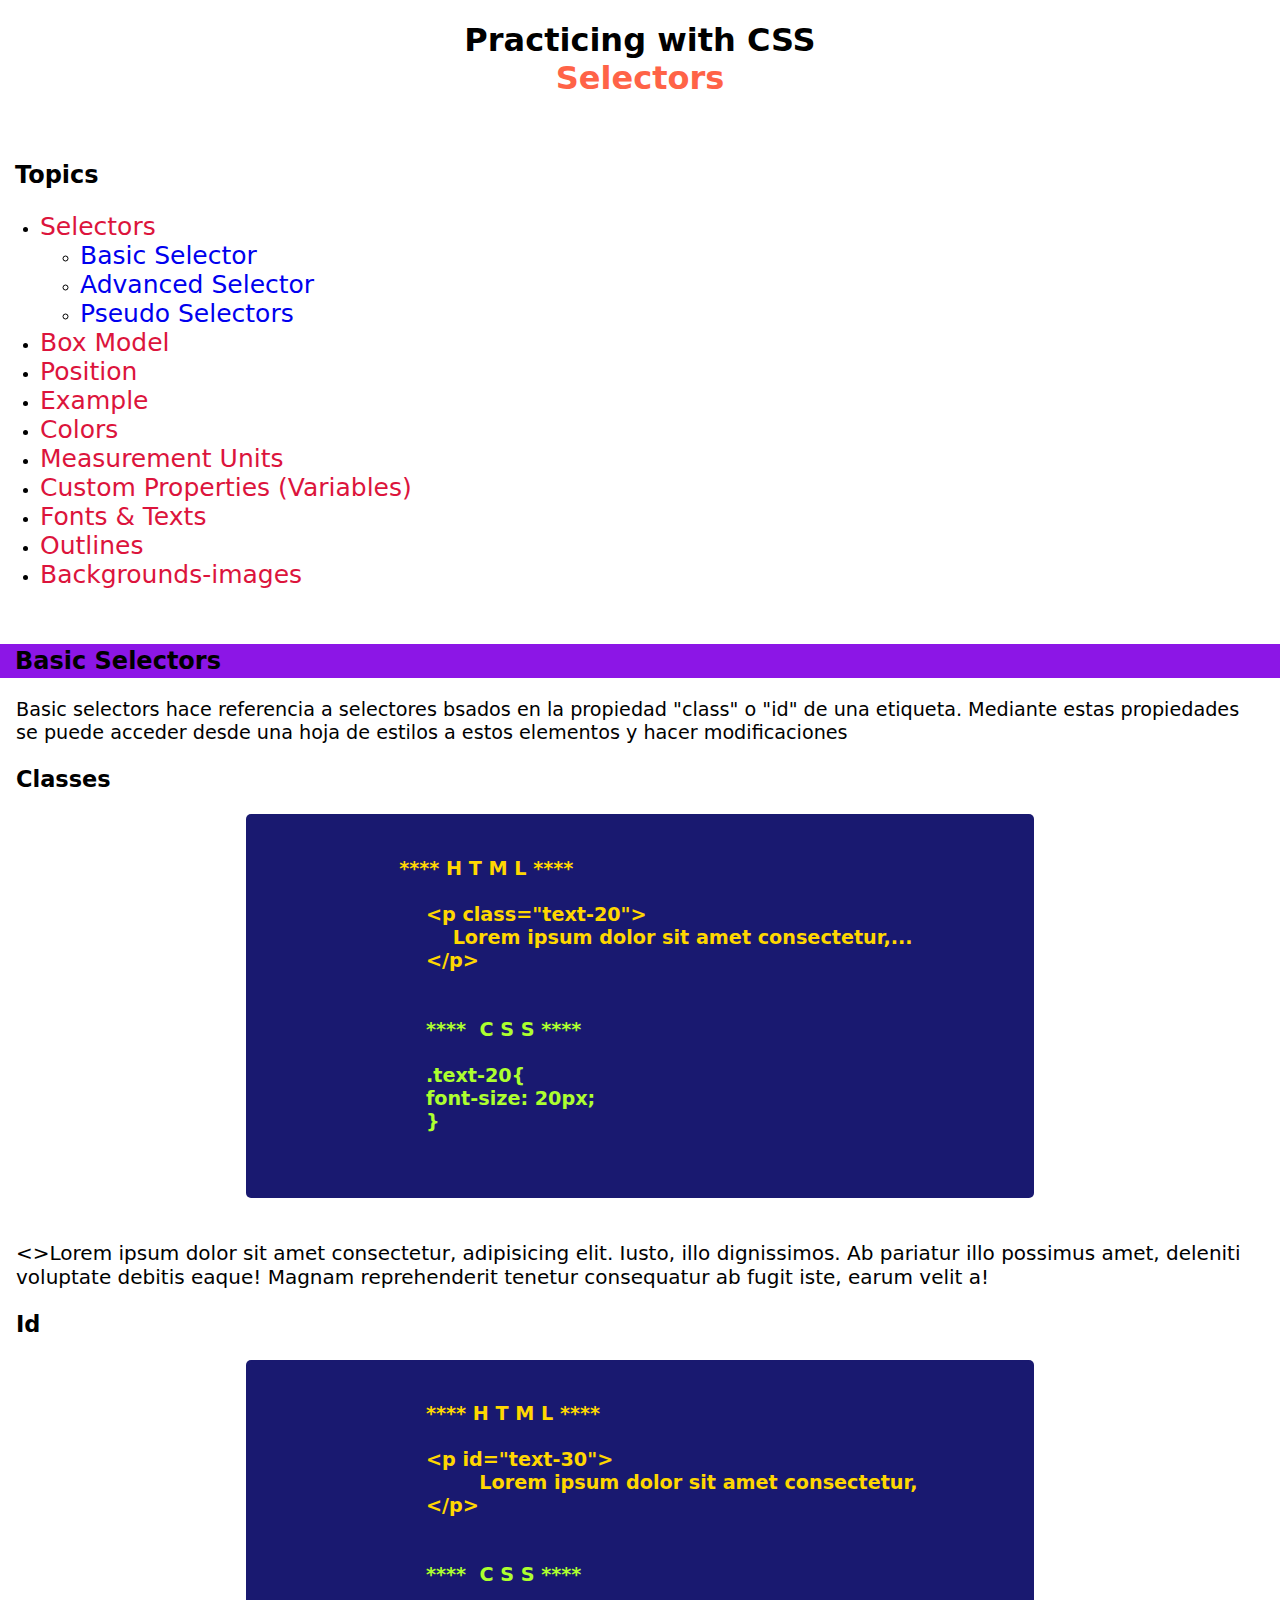
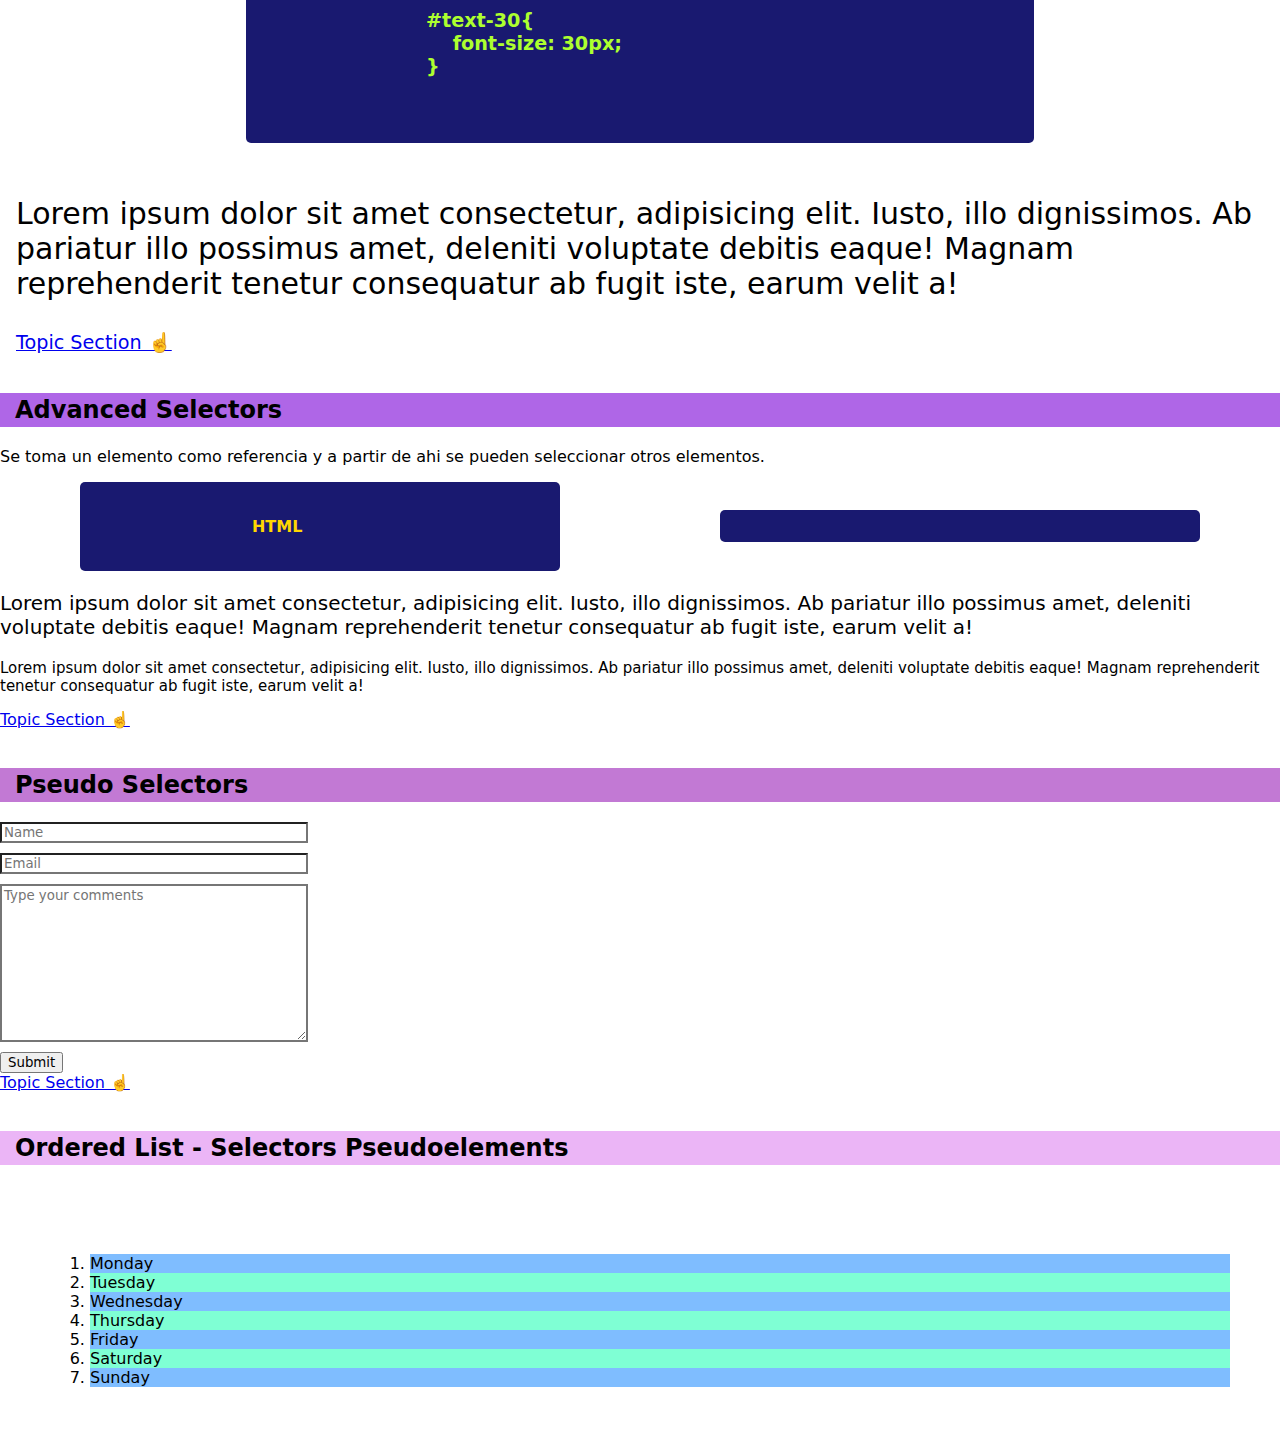
<file: index.html>
<!DOCTYPE html>
<html lang="en">
    <head>
        <meta charset="UTF-8">
        <meta http-equiv="X-UA-Compatible" content="IE=edge">
        <meta name="viewport" content="width=device-width, initial-scale=1.0">
        <title>Practica CSS</title>
        <link rel="stylesheet" href="estilos/indexStyles.css">
        
    </head>

    <body>
        <div class="theVeryBeginning">

            <h1>Practicing with CSS<br><span style="color:tomato;">Selectors</span></h1>
            <br>
            <article id="topic-section">
                <h2 class="bg-greenYellow">Topics</h2>
                <ul>
                    <li class="li selectors"><a class="text-item" href="index.html#topic-section">Selectors</a>
                        <ul>
                            <li class="item basic"><a href="index.html#basic-selectors">Basic Selector</a></li>
                            <li class="item advanced"><a href="index.html#advanced-selectors">Advanced Selector</a></li>
                            <li class="item three"><a href="index.html#form-pseudo-selectors">Pseudo Selectors</a></li>
                        </ul></li>
                    <li class="li box-model"><a class="text-item" href="box-model.html">Box Model</a></li>
                    <li class="li positions"><a class="text-item" href="positions.html">Position</a></li>
                    <li class="li example"><a class="text-item" href="example.html#start">Example</a></li>
                    <li class="li colors"><a class="text-item" href="colors.html">Colors</a></li>
                    <li class="li measurement"><a class="text-item" href="measurementUnits.html">Measurement Units</a></li>
                    <li class="li variables"><a class="text-item" href="variablesAndFunctions.html">Custom Properties (Variables)</a></li>
                    <li class="li fonts-texts"><a class="text-item" href="fonts-texts.html">Fonts & Texts</a></li>
                    <li class="li outlines"><a class="text-item" href="outlines.html">Outlines</a></li>
                    <li class="li bg-imgs"><a class="text-item" href="bg-images.html">Backgrounds-images</a></li>
                </ul>

                
            </article>
            <br>
<!--***********************************************************************************-->
            <article id="basic-selectors">
                <h2 class="bg-first">Basic Selectors</h2>
                <div class="content-article">
                    <p>Basic selectors hace referencia a selectores bsados en la 
                    propiedad "class" o "id" de una etiqueta. Mediante estas propiedades
                    se puede acceder desde una hoja de estilos a estos elementos y
                    hacer modificaciones
                    </p>
                    <h3>Classes</h3>
                    <p class="links links-width-1">
                    **** H T M L ****

                        &lt;p class="text-20"&gt;
                            Lorem ipsum dolor sit amet consectetur,...
                        &lt;/p&gt;
                
                        <span style="color:greenyellow">
                        ****  C S S ****

                        .text-20{
                        font-size: 20px;
                        }
                        </span>    
                    </p><br>
                    <p class="text-20">&lt;&gt;Lorem ipsum dolor sit amet consectetur, adipisicing elit. 
                        Iusto, illo dignissimos. Ab pariatur illo possimus amet, 
                        deleniti voluptate debitis eaque! 
                        Magnam reprehenderit tenetur consequatur ab fugit iste, earum velit a!</p>
                
                    <h3>Id</h3>
                    <p class="links links-width-1">
                        **** H T M L ****

                        &lt;p id="text-30"&gt;
                                Lorem ipsum dolor sit amet consectetur,
                        &lt;/p&gt;
                
                        <span style="color:greenyellow">
                        ****  C S S ****

                        #text-30{
                            font-size: 30px;
                        }
                        </span>    
                    </p><br>
                    <p class="text-30">Lorem ipsum dolor sit amet consectetur, adipisicing elit. 
                        Iusto, illo dignissimos. Ab pariatur illo possimus amet, 
                        deleniti voluptate debitis eaque! 
                        Magnam reprehenderit tenetur consequatur ab fugit iste, earum velit a!</p>
                    <a href="index.html#topic-section">Topic Section ☝️</a>
                </div>
                
            </article>
            <br>
<!--***********************************************************************************-->
            <article id="advanced-selectors">
                <h2 class="bg-second">Advanced Selectors</h2>
                <div>
                    <p>Se toma un elemento como referencia y a partir de ahi
                    se pueden seleccionar otros elementos.
                    </p>
                    <div class="double-container">
                        <p class="links links-width-2">
                            <span style="white-space:nowrap;">HTML</span>
                        </p>
                        <p class="links links-width-2"></p>
                    </div>
                    <p class="text-20">Lorem ipsum dolor sit amet consectetur, adipisicing elit. 
                        Iusto, illo dignissimos. Ab pariatur illo possimus amet, 
                        deleniti voluptate debitis eaque! 
                        Magnam reprehenderit tenetur consequatur ab fugit iste, earum velit a!</p>
                    <p class="text-15">Lorem ipsum dolor sit amet consectetur, adipisicing elit. 
                        Iusto, illo dignissimos. Ab pariatur illo possimus amet, 
                        deleniti voluptate debitis eaque! 
                        Magnam reprehenderit tenetur consequatur ab fugit iste, earum velit a!</p>
                    <a href="index.html#topic-section">Topic Section ☝️</a>
                </div>
                
            </article>
            <br>
<!--***********************************************************************************-->
            <article id="form-pseudo-selectors">
                <h2 class="bg-third">Pseudo Selectors</h2>
                <form class="pseudo-form">
                    <input type="text" name="name" placeholder="Name" required>
                    <input type="email" name="email" placeholder="Email" required>
                    <textarea name="comments" placeholder="Type your comments" cols="30" rows="10"></textarea>
                    <input type="submit">
                    <br>
                    <a href="index.html#topic-section">Topic Section ☝️</a>
                </form>
            </article>
            <br>
<!--***********************************************************************************-->
            <article id="ol-selector-pseudo">
                <h2 class="bg-fourth">Ordered List - Selectors Pseudoelements</h2>
                <br>
                <ol class="list-days">
                    <li>Monday</li>
                    <li>Tuesday</li>
                    <li>Wednesday</li>
                    <li>Thursday</li>
                    <li>Friday</li>
                    <li>Saturday</li>
                    <li>Sunday</li>
                </ol>
            </article>
            
            
        </div>
    </body>
</html>
</file>
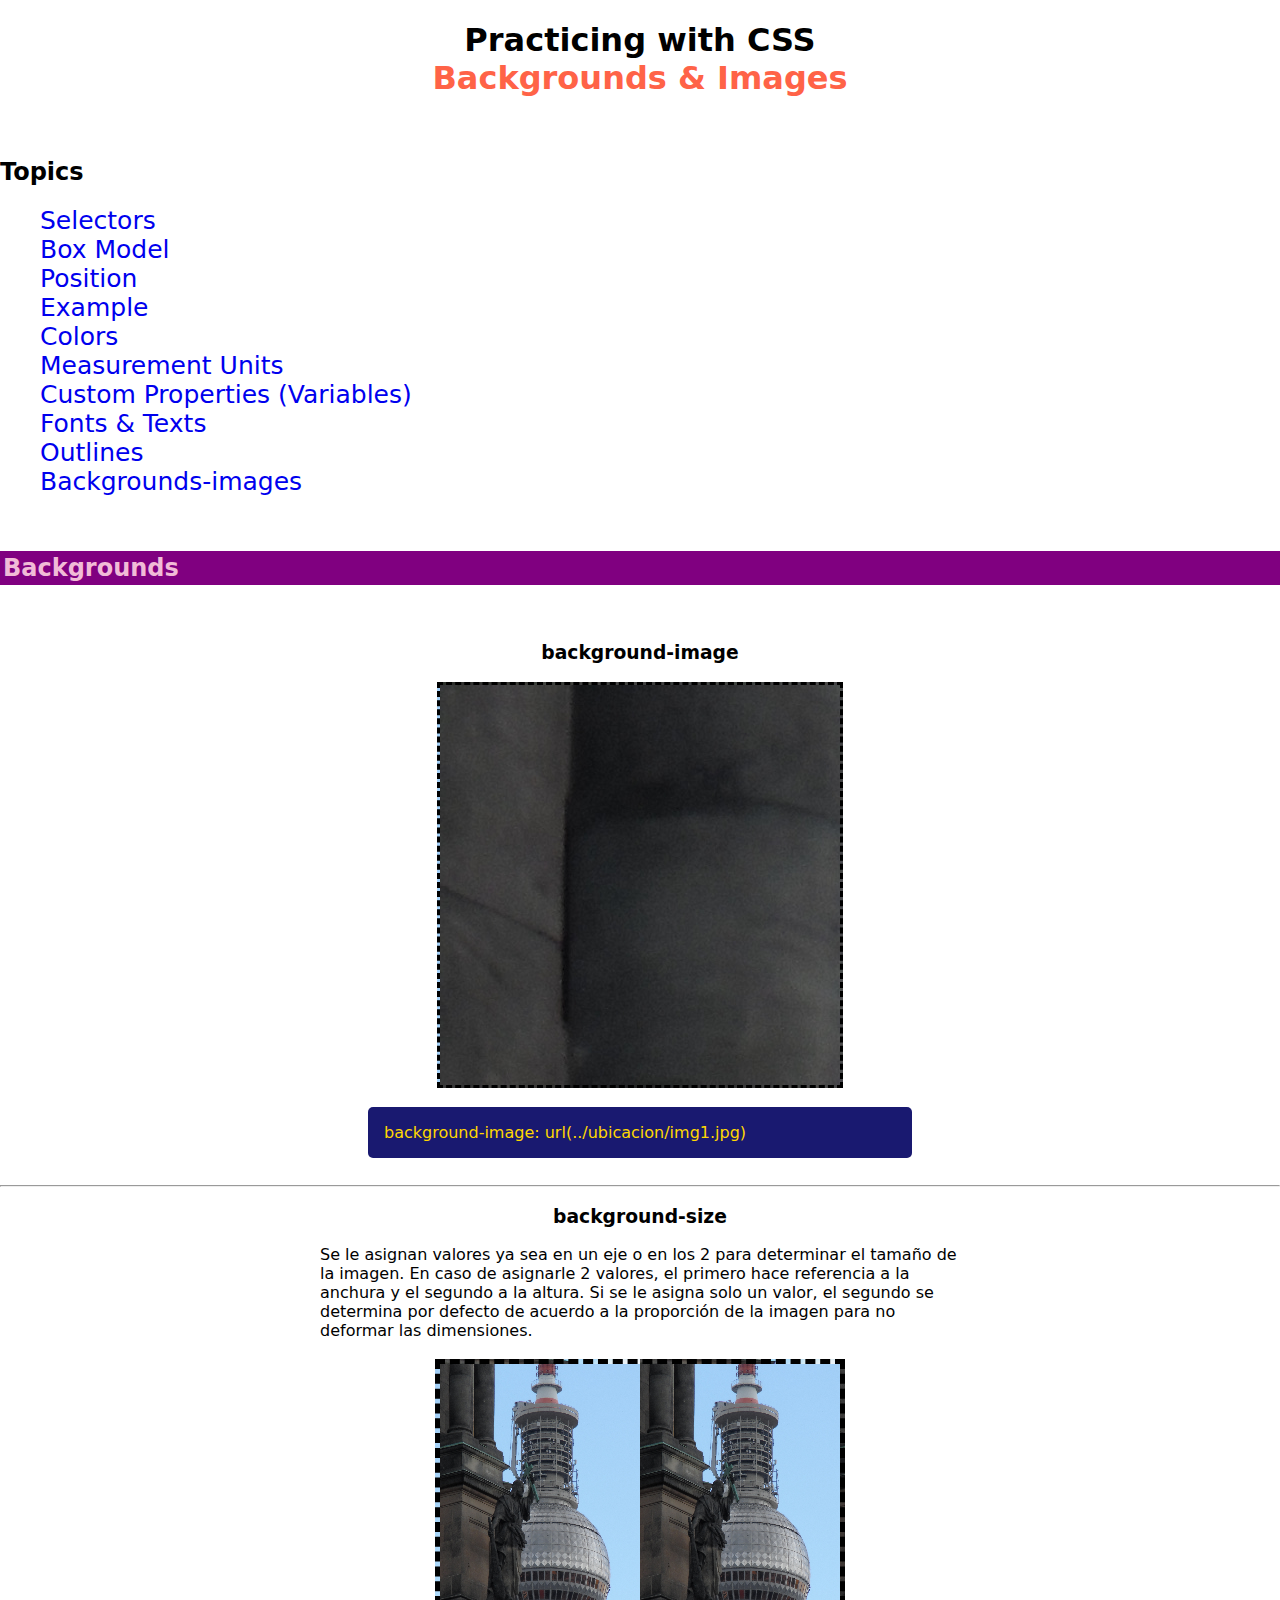
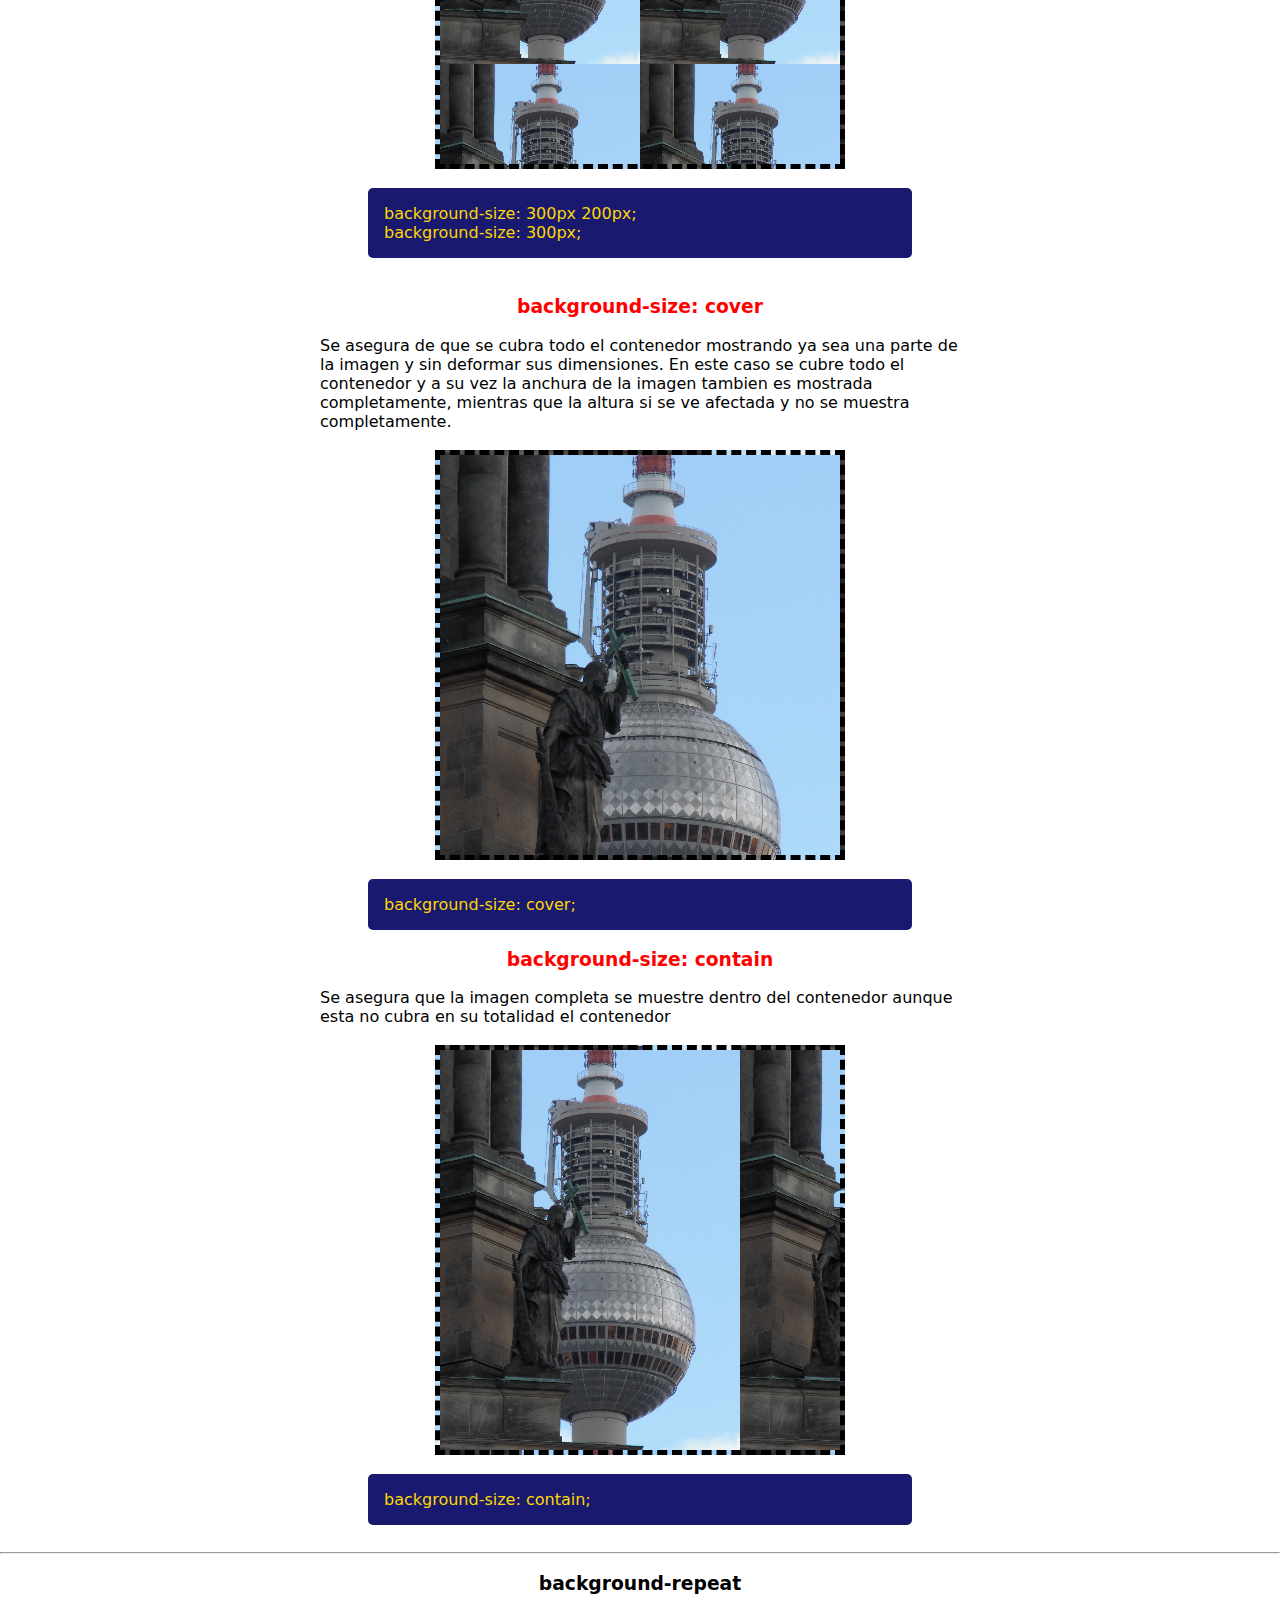
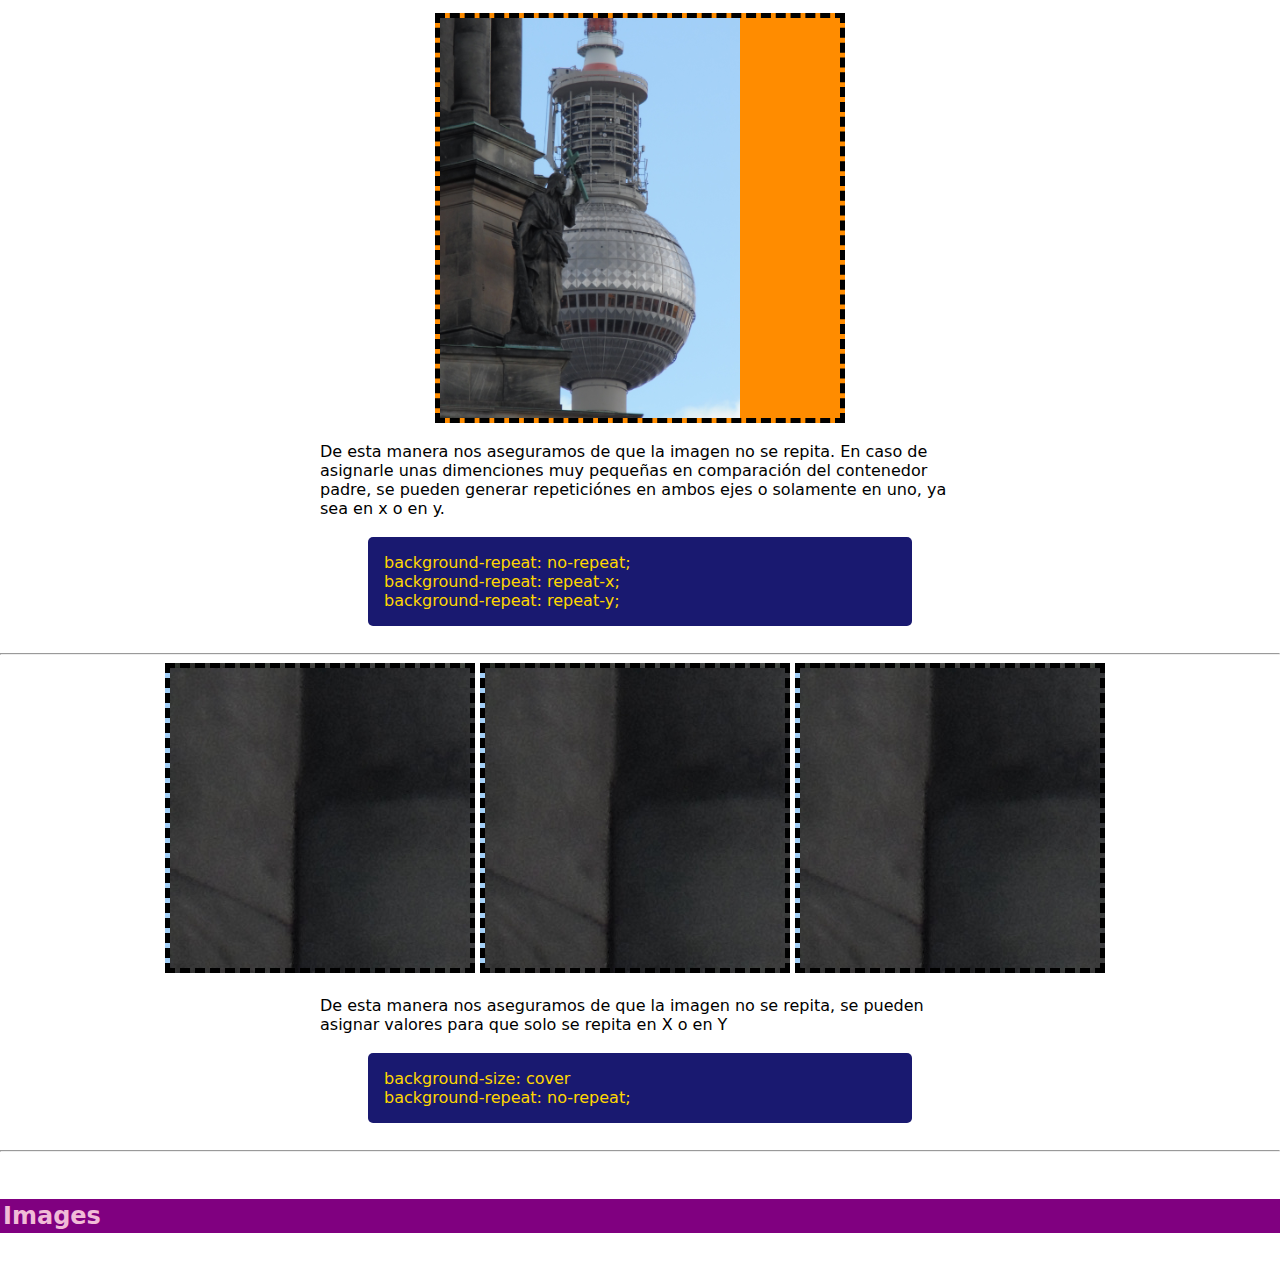
<file: bg-images.html>
<!DOCTYPE html>
<html lang="en">
<head>
    <meta charset="UTF-8">
    <meta name="viewport" content="width=device-width, initial-scale=1.0">
    <title>bg-imgs</title>
    <link rel="stylesheet" href="estilos/bg-images.css">
</head>
<body>
    <div class="theVeryBeginning">
        <h1>Practicing with CSS<br><span style="color:tomato;">Backgrounds & Images</span></h1>
        <br>
        <article id="topic-section">
            <h2>Topics</h2>
            <ul>
                <li class="li selectors"><a class="text-item" href="index.html">Selectors</a></li>
                <li class="li box-model"><a class="text-item" href="box-model.html">Box Model</a></li>
                <li class="li positions"><a class="text-item" href="positions.html">Position</a></li>
                <li class="li example"><a class="text-item" href="example.html#start">Example</a></li>
                <li class="li colors"><a class="text-item" href="colors.html">Colors</a></li>
                <li class="li measurement"><a class="text-item" href="measurementUnits.html">Measurement Units</a></li>
                <li class="li variables"><a class="text-item" href="variablesAndFunctions.html">Custom Properties (Variables)</a></li>
                <li class="li fonts-texts"><a class="text-item" href="fonts-texts.html">Fonts & Texts</a></li>
                <li class="li outlines"><a class="text-item" href="outlines.html">Outlines</a></li>
                <li class="li bg-imgs"><a class="text-item" href="bg-images.html">Backgrounds-images</a></li>

            </ul>
        </article>
    </div>
    <div class="gnrl-content">
        <br class="bgs">
            <h2 class="h2 title-section">Backgrounds</h2></br>

            <h3>background-image</h3>
            <div class="box-bg-img"></div></br>
            <p class="code">background-image: url(../ubicacion/img1.jpg)</p></br>
            <hr>

            <h3>background-size</h3>
            <p class="description-text">
                Se le asignan valores ya sea en un eje o en los 2 
                para determinar el tamaño de la imagen. En caso de asignarle 2 valores, el 
                primero hace referencia a la anchura y el segundo a la altura. Si se le asigna 
                solo un valor, el segundo se determina por defecto de acuerdo a la proporción 
                de la imagen para no deformar las dimensiones.
            </p><br>
            <div class="box-bg-size"></div><br>
            <p class="code">background-size: 300px 200px; 
                <br>background-size: 300px;
            </p></br>

            <h3 class="subtitle">background-size: cover</h3>
            <p class="description-text">
                Se asegura de que se cubra todo el contenedor mostrando ya sea
                una parte de la imagen y sin deformar sus dimensiones. En este caso 
                se cubre todo el contenedor y a su vez la anchura de la imagen 
                tambien es mostrada completamente, mientras que la altura si se 
                ve afectada y no se muestra completamente.
            </p><br>
            <div class="box-bg-size2"></div><br>
            <p class="code">
                background-size: cover;
            </p>

            <h3 class="subtitle">background-size: contain</h3>
            <p class="description-text">Se asegura que la imagen completa se muestre dentro del contenedor
                aunque esta no cubra en su totalidad el contenedor
            </p><br>
            <div class="box-bg-size3"></div><br>
            <p class="code">background-size: contain;</p></br>
            <hr>

            <h3>background-repeat</h3>
            <div class="box-bg-repeat"></div><br>
            <p class="description-text">De esta manera nos aseguramos de que la imagen
                no se repita. En caso de asignarle unas dimenciones muy pequeñas en comparación 
                del contenedor padre, se pueden generar repeticiónes en ambos ejes o 
                solamente en uno, ya sea en x o en y.
            </p><br>
            <p class="code">
                background-repeat: no-repeat;
                <br>background-repeat: repeat-x;
                <br>background-repeat: repeat-y;
            </p></br>
            <hr>

            <div class="bg-pstn-father">
                <div class="box-bg-position b1"></div>
                <div class="box-bg-position b2"></div>
                <div class="box-bg-position b3"></div>
            </div><br>
            <p class="description-text">De esta manera nos aseguramos de que la imagen
                no se repita, se pueden asignar valores para que solo se repita en X o en Y
            </p><br>
            <p class="code">background-size: cover<br>background-repeat: no-repeat;</p></br>
            <hr>

        </div>
        <br class="imgs">
            <h2 class="h2 title-section">Images</h2></br>

            <div class="square"></div>
        </div>
    </div>
</body>
</html>
</file>
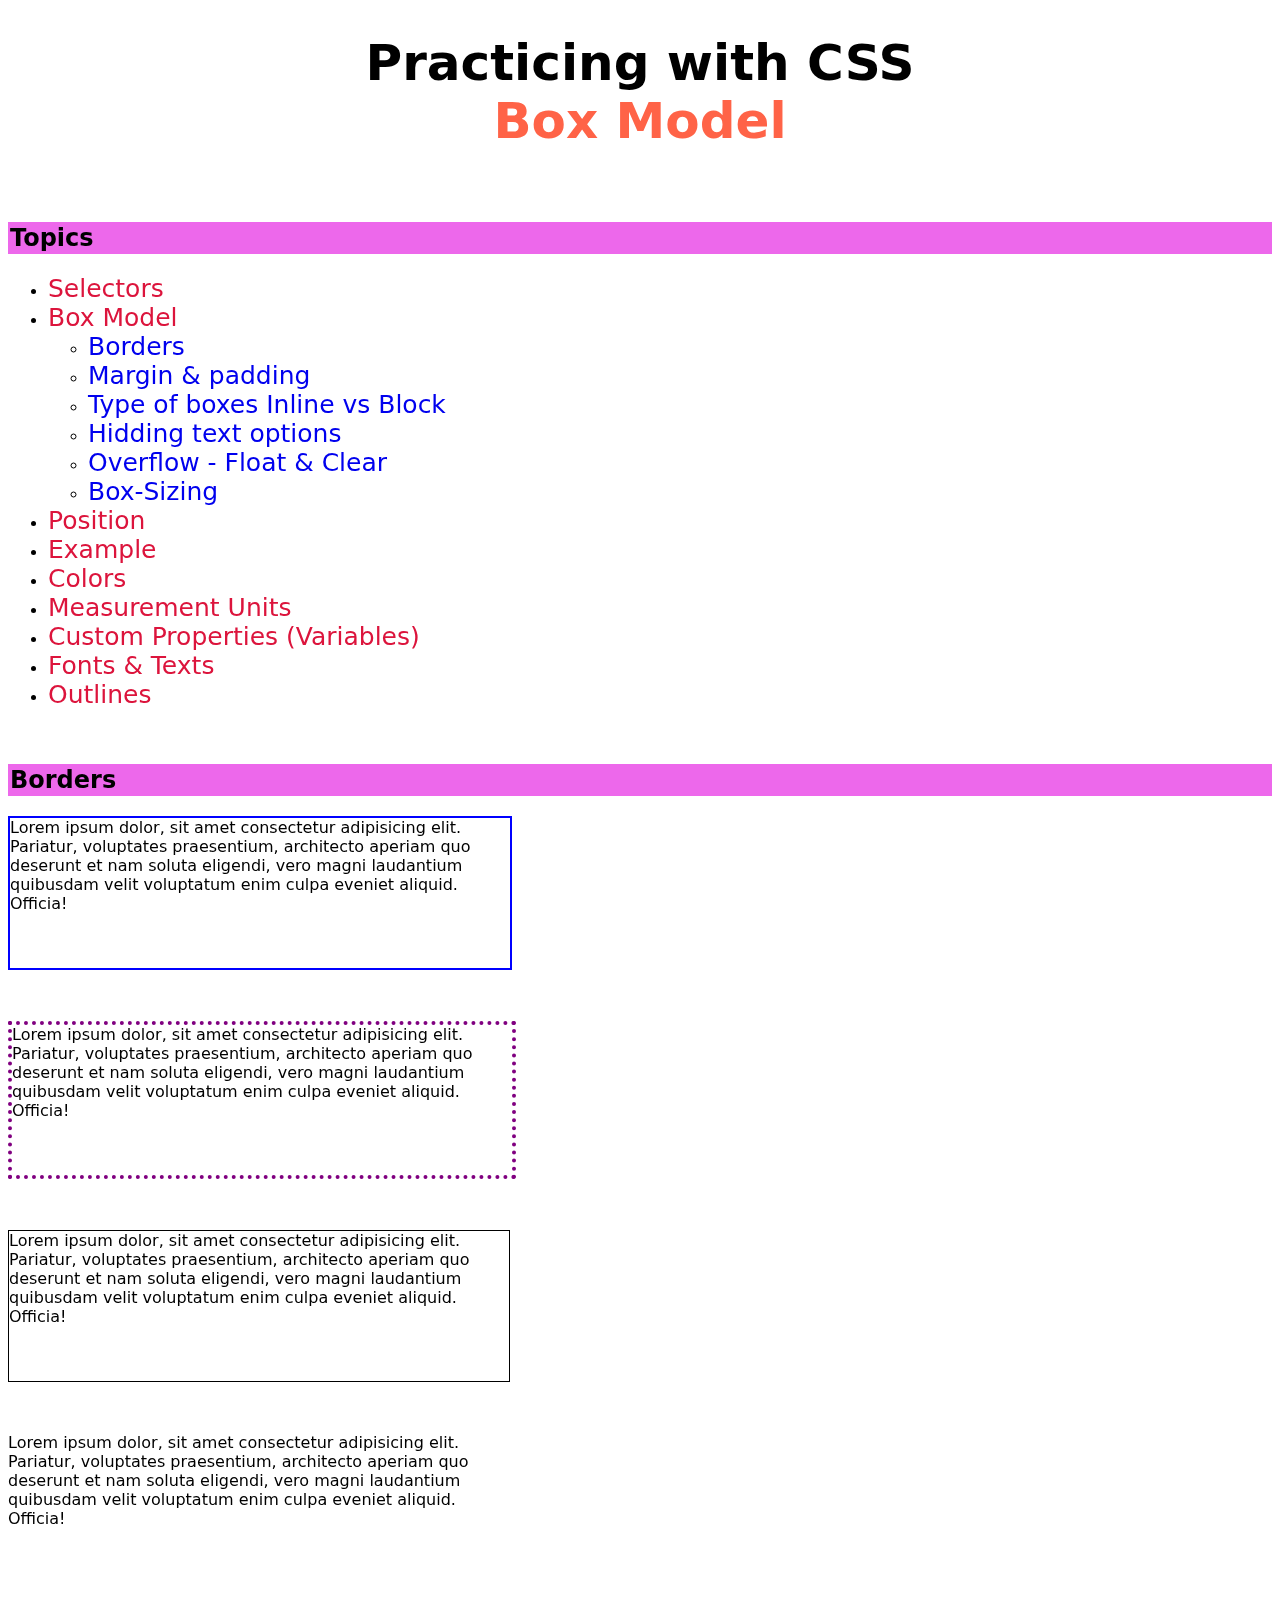
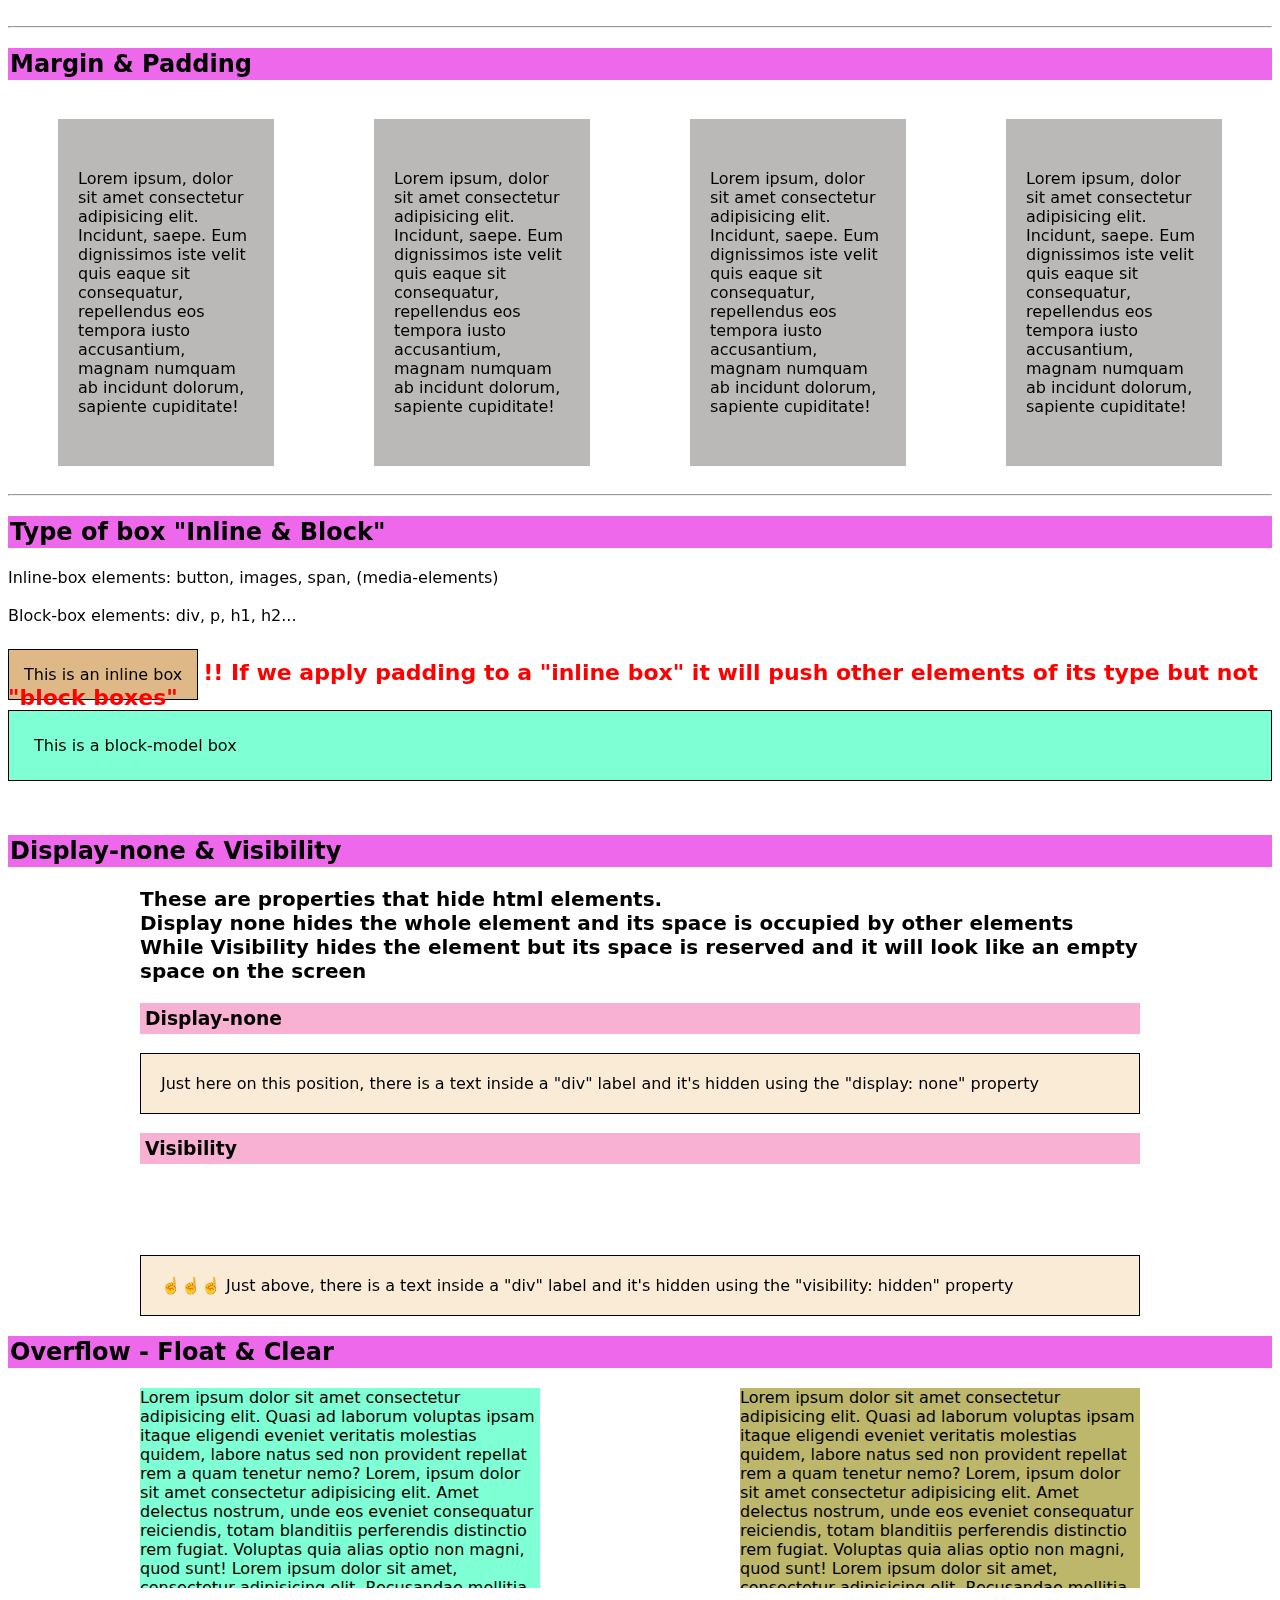
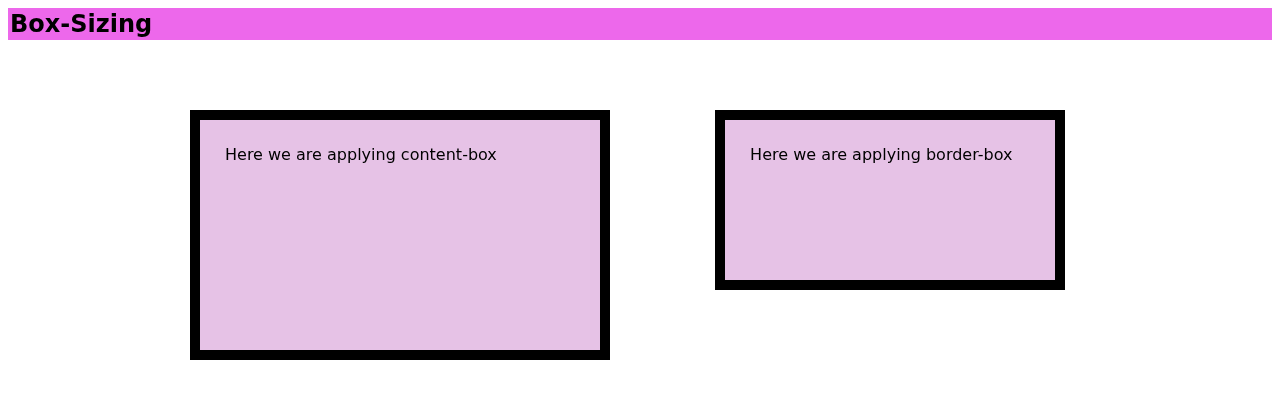
<file: box-model.html>
<!DOCTYPE html>
<html lang="en">
<head>
    <meta charset="UTF-8">
    <meta http-equiv="X-UA-Compatible" content="IE=edge">
    <meta name="viewport" content="width=device-width, initial-scale=1.0">
    <title>Box Model</title>
    <link rel="stylesheet" href="estilos/boxModelStyle.css">
</head>
<body>
    <article id="topic-section">
        <h1>Practicing with CSS<br><span style="color:tomato;">Box Model</span></h1>
        <br>

        <h2 class="h2 topics">Topics</h2>
        <ul>
            <li class="li selectors"><a class="text-item" href="index.html#topic-section">Selectors</a></li>
            <li class="li box-model"><a class="text-item" href="box-model.html">Box Model</a>
                <ul>
                    <li><a href="box-model.html#borders">Borders</a></li>
                    <li><a href="box-model.html#margin-padding">Margin & padding</a></li>
                    <li><a href="box-model.html#inline-vs-block">Type of boxes Inline vs Block</a></li>
                    <li><a href="box-model.html#displayNone-visibility">Hidding text options</a></li>
                    <li><a href="box-model.html#overflow">Overflow - Float & Clear</a></li>
                    <li><a href="box-model.html#box-sizing">Box-Sizing</a></li>
                </ul>
            </li>
            <li class="li positions"><a class="text-item" href="positions.html">Position</a></li>
            <li class="li example"><a class="text-item" href="example.html#start">Example</a></li>
            <li class="li colors"><a class="text-item" href="colors.html">Colors</a></li>
            <li class="li measurement"><a class="text-item" href="measurementUnits.html">Measurement Units</a></li>
            <li class="li variables"><a class="text-item" href="variablesAndFunctions.html">Custom Properties (Variables)</a></li>
            <li class="li fonts-texts"><a class="text-item" href="fonts-texts.html">Fonts & Texts</a></li>
            <li class="li outlines"><a class="text-item" href="outlines.html">Outlines</a></li>

        </ul>
    </article>
    <br>
    <!--***********************************************************************************-->

    <article id="borders">
        <h2 class="h2 borders">Borders</h2>
        <div class="paragraphs">
            <p class="first-paragraph">Lorem ipsum dolor, sit amet consectetur adipisicing elit. Pariatur, voluptates praesentium, architecto aperiam quo deserunt et nam soluta eligendi, vero magni laudantium quibusdam velit voluptatum enim culpa eveniet aliquid. Officia!</p>
            <br>
            <p class="second-paragraph">Lorem ipsum dolor, sit amet consectetur adipisicing elit. Pariatur, voluptates praesentium, architecto aperiam quo deserunt et nam soluta eligendi, vero magni laudantium quibusdam velit voluptatum enim culpa eveniet aliquid. Officia!</p>
            <br>
            <p class="third-paragraph">Lorem ipsum dolor, sit amet consectetur adipisicing elit. Pariatur, voluptates praesentium, architecto aperiam quo deserunt et nam soluta eligendi, vero magni laudantium quibusdam velit voluptatum enim culpa eveniet aliquid. Officia!</p>
            <br>
            <p class="fourth-paragraph">Lorem ipsum dolor, sit amet consectetur adipisicing elit. Pariatur, voluptates praesentium, architecto aperiam quo deserunt et nam soluta eligendi, vero magni laudantium quibusdam velit voluptatum enim culpa eveniet aliquid. Officia!</p>
            <br>
        </div>    
    </article>
    <hr>

    <article id="margin-padding">
        <h2 class="h2 margin-padding">Margin & Padding</h2>
        <div class="container-inline">
            <div class="box1">Lorem ipsum, dolor sit amet consectetur adipisicing elit. Incidunt, saepe. Eum dignissimos iste velit quis eaque sit consequatur, repellendus eos tempora iusto accusantium, magnam numquam ab incidunt dolorum, sapiente cupiditate!</div>
            <div class="box2">Lorem ipsum, dolor sit amet consectetur adipisicing elit. Incidunt, saepe. Eum dignissimos iste velit quis eaque sit consequatur, repellendus eos tempora iusto accusantium, magnam numquam ab incidunt dolorum, sapiente cupiditate!</div>
            <div class="box2">Lorem ipsum, dolor sit amet consectetur adipisicing elit. Incidunt, saepe. Eum dignissimos iste velit quis eaque sit consequatur, repellendus eos tempora iusto accusantium, magnam numquam ab incidunt dolorum, sapiente cupiditate!</div>
            <div class="box2">Lorem ipsum, dolor sit amet consectetur adipisicing elit. Incidunt, saepe. Eum dignissimos iste velit quis eaque sit consequatur, repellendus eos tempora iusto accusantium, magnam numquam ab incidunt dolorum, sapiente cupiditate!</div>
        </div>
    </article>
    <hr>

    <article id="inline-vs-block">
        <h2 class="h2 box-type">Type of box "Inline & Block"</h2>
        <div>
            <p>
                Inline-box elements: button, images, span, (media-elements)<br><br>
                Block-box elements: div, p, h1, h2...
            </p>
        </div>
        <br>
        <span class="inline-box">This is an inline box</span>
        <span class="description">!! If we apply padding to a "inline box" it will push other elements of its type but not "block boxes"</span>
        <p class="block-box">This is a block-model box</p>
    </article>
    <br>

    <article id="displayNone-visibility">
        <h2 class="h2 disp-vis">Display-none & Visibility</h2>
        <div class="secondary">
            <p style="font-weight: bold; font-size: 20px;">These are properties that hide html elements.<br>Display none hides the whole element and its space is occupied by other elements<br>While Visibility hides the element but its space is reserved and it will look like an empty space on the screen</p>
            <h3>Display-none</h3>
            <div class="disp-none">Lorem ipsum dolor sit amet consectetur adipisicing elit. Ab quibusdam,<br> assumenda animi molestias veritatis reiciendis molestiae omnis iure, <br>eaque pariatur voluptatum cum quis quas consequuntur necessitatibus natus amet? Qui, velit!</div>
            <p class="hide-explanation">Just here on this position, there is a text inside a "div" label and it's hidden using the "display: none" property</p>
            <h3>Visibility</h3>
            <div class="vis-hidden">Lorem ipsum dolor sit amet consectetur adipisicing elit. Ab quibusdam,<br> assumenda animi molestias veritatis reiciendis molestiae omnis iure, <br>eaque pariatur voluptatum cum quis quas consequuntur necessitatibus natus amet? Qui, velit!</div>
            <p class="hide-explanation">☝️☝️☝️ Just above, there is a text inside a "div" label and it's hidden using the "visibility: hidden" property</p>
        </div>
    </article>

    <article id="overflow">
        <h2 class="h2">Overflow - Float & Clear</h2>
        <div class="secondary">
            <div class="box-overflow1">Lorem ipsum dolor sit amet consectetur adipisicing elit. Quasi ad laborum voluptas ipsam itaque eligendi eveniet veritatis molestias quidem, labore natus sed non provident repellat rem a quam tenetur nemo? Lorem, ipsum dolor sit amet consectetur adipisicing elit. Amet delectus nostrum, unde eos eveniet consequatur reiciendis, totam blanditiis perferendis distinctio rem fugiat. Voluptas quia alias optio non magni, quod sunt! Lorem ipsum dolor sit amet, consectetur adipisicing elit. Recusandae mollitia iure asperiores veritatis reiciendis quia numquam! Vero inventore recusandae fugiat tenetur reiciendis numquam dolore tempore Lorem ipsum dolor sit amet consectetur, adipisicing elit. Corporis impedit esse amet illo ipsa reprehenderit? Dicta magnam, nostrum tempora quam cupiditate repellat. Minima earum omnis magni esse ab dolorem saepe. officia, quidem doloremque, nisi assumenda. Lorem ipsum dolor sit amet consectetur adipisicing elit. Quis consectetur minus suscipit numquam exercitationem? Maiores exercitationem enim, quia fuga, sunt error voluptatibus unde sapiente similique ducimus quaerat expedita magnam quas!</div>
            <div class="box-overflow2">Lorem ipsum dolor sit amet consectetur adipisicing elit. Quasi ad laborum voluptas ipsam itaque eligendi eveniet veritatis molestias quidem, labore natus sed non provident repellat rem a quam tenetur nemo? Lorem, ipsum dolor sit amet consectetur adipisicing elit. Amet delectus nostrum, unde eos eveniet consequatur reiciendis, totam blanditiis perferendis distinctio rem fugiat. Voluptas quia alias optio non magni, quod sunt! Lorem ipsum dolor sit amet, consectetur adipisicing elit. Recusandae mollitia iure asperiores veritatis reiciendis quia numquam! Vero inventore recusandae fugiat tenetur reiciendis numquam dolore tempore Lorem ipsum dolor sit amet consectetur, adipisicing elit. Corporis impedit esse amet illo ipsa reprehenderit? Dicta magnam, nostrum tempora quam cupiditate repellat. Minima earum omnis magni esse ab dolorem saepe. officia, quidem doloremque, nisi assumenda. Lorem ipsum dolor sit amet consectetur adipisicing elit. Quis consectetur minus suscipit numquam exercitationem? Maiores exercitationem enim, quia fuga, sunt error voluptatibus unde sapiente similique ducimus quaerat expedita magnam quas!</div>
        </div>
    </article>
    <div class="fixer"></div>

    <article id="box-sizing">
        <h2 class="h2">Box-Sizing</h2>
        <div class="secondary">
            <p class="box-sizing-one">Here we are applying content-box</p>
            <p class="box-sizing-two">Here we are applying border-box</p>
        </div>
    </article>
</body>
</html>
</file>
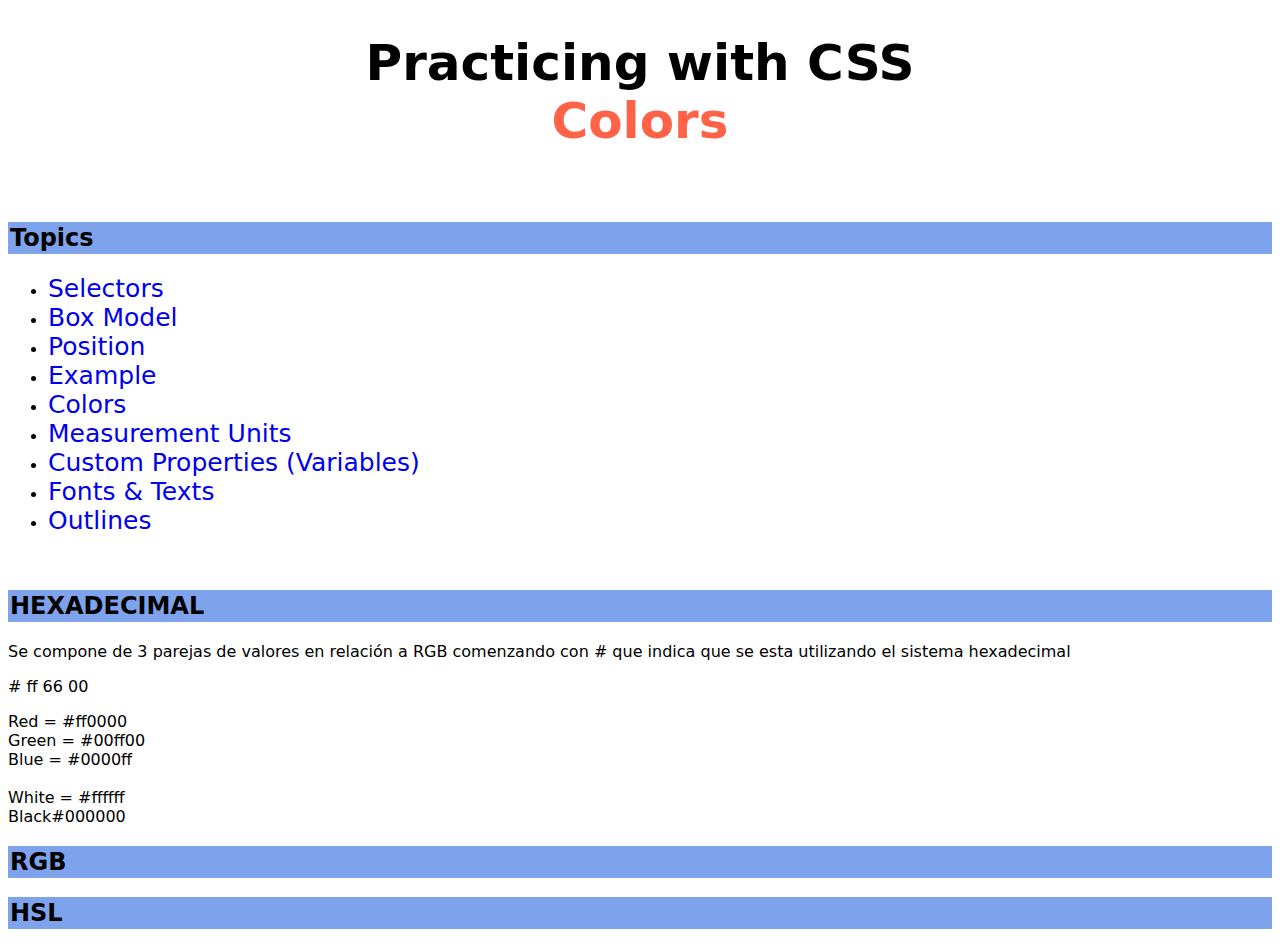
<file: colors.html>
<!DOCTYPE html>
<html lang="en">
<head>
    <meta charset="UTF-8">
    <meta http-equiv="X-UA-Compatible" content="IE=edge">
    <meta name="viewport" content="width=device-width, initial-scale=1.0">
    <title>colors</title>
    <link rel="stylesheet" href="estilos/colorsStyle.css">
</head>
<body>
    <article id="topic-section">
        <h1>Practicing with CSS<br><span style="color:tomato;">Colors</span></h1>
        <br>

        <h2 class="h2">Topics</h2>
        <ul>
            <li class="li selectors"><a class="text-item" href="index.html#topic-section">Selectors</a></li>
            <li class="li box-model"><a class="text-item" href="box-model.html">Box Model</a></li>
            <li class="li positions"><a class="text-item" href="positions.html">Position</a></li>
            <li class="li example"><a class="text-item" href="example.html#start">Example</a></li>
            <li class="li colors"><a class="text-item" href="colors.html">Colors</a></li>
            <li class="li measurement"><a class="text-item" href="measurementUnits.html">Measurement Units</a></li>
            <li class="li variables"><a class="text-item" href="variablesAndFunctions.html">Custom Properties (Variables)</a></li>
            <li class="li fonts-texts"><a class="text-item" href="fonts-texts.html">Fonts & Texts</a></li>
            <li class="li outlines"><a class="text-item" href="outlines.html">Outlines</a></li>

        </ul>

        
    </article>
    <br>
<!--***********************************************************************************-->
    <article>
        <h2 class="h2">HEXADECIMAL</h2>
        <p>Se compone de 3 parejas de valores en relación a RGB comenzando con # que indica que se esta utilizando el sistema hexadecimal</p>
        <p># ff 66 00</p>
        <p>Red = #ff0000<br>Green = #00ff00<br>Blue = #0000ff<br><br>White = #ffffff<br>Black#000000</p>
    </article>

    <article>
        <h2 class="h2">RGB</h2>
    </article>

    <article>
        <h2 class="h2">HSL</h2>
    </article>
</body>
</html>
</file>
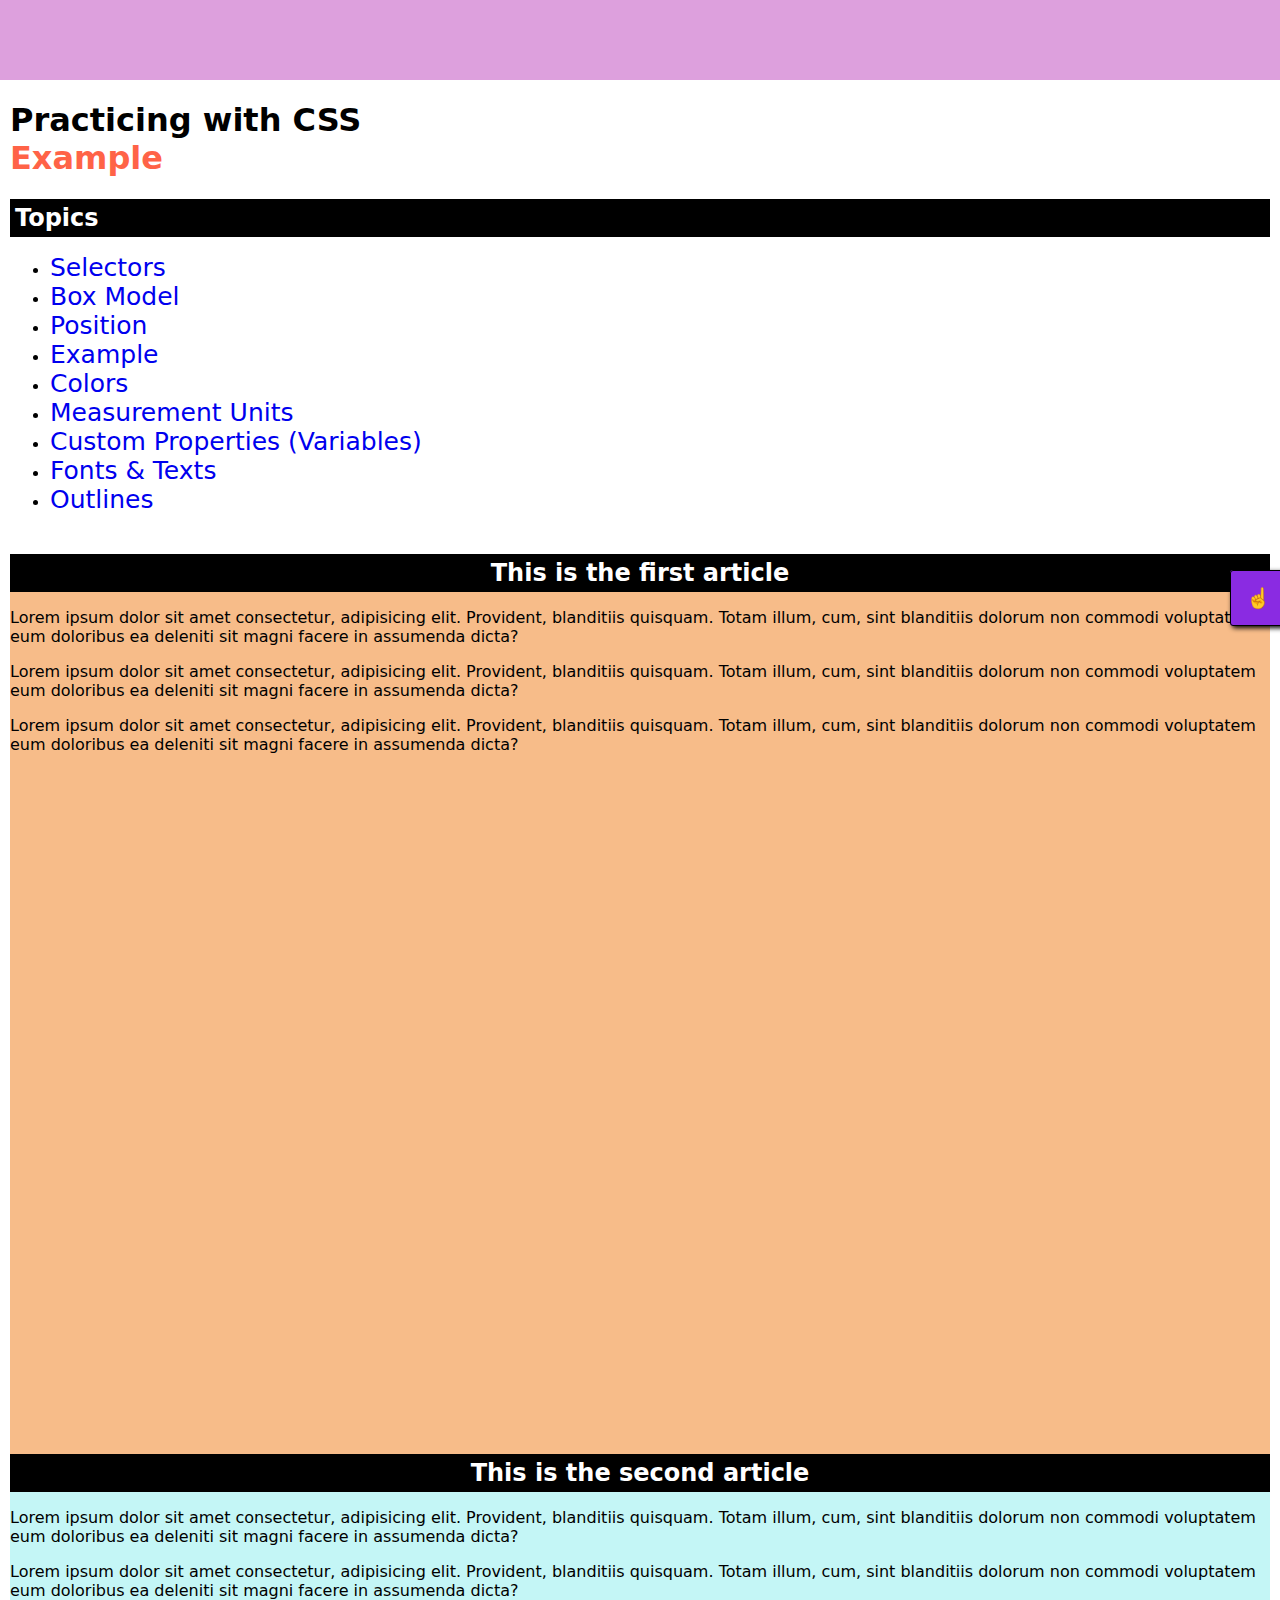
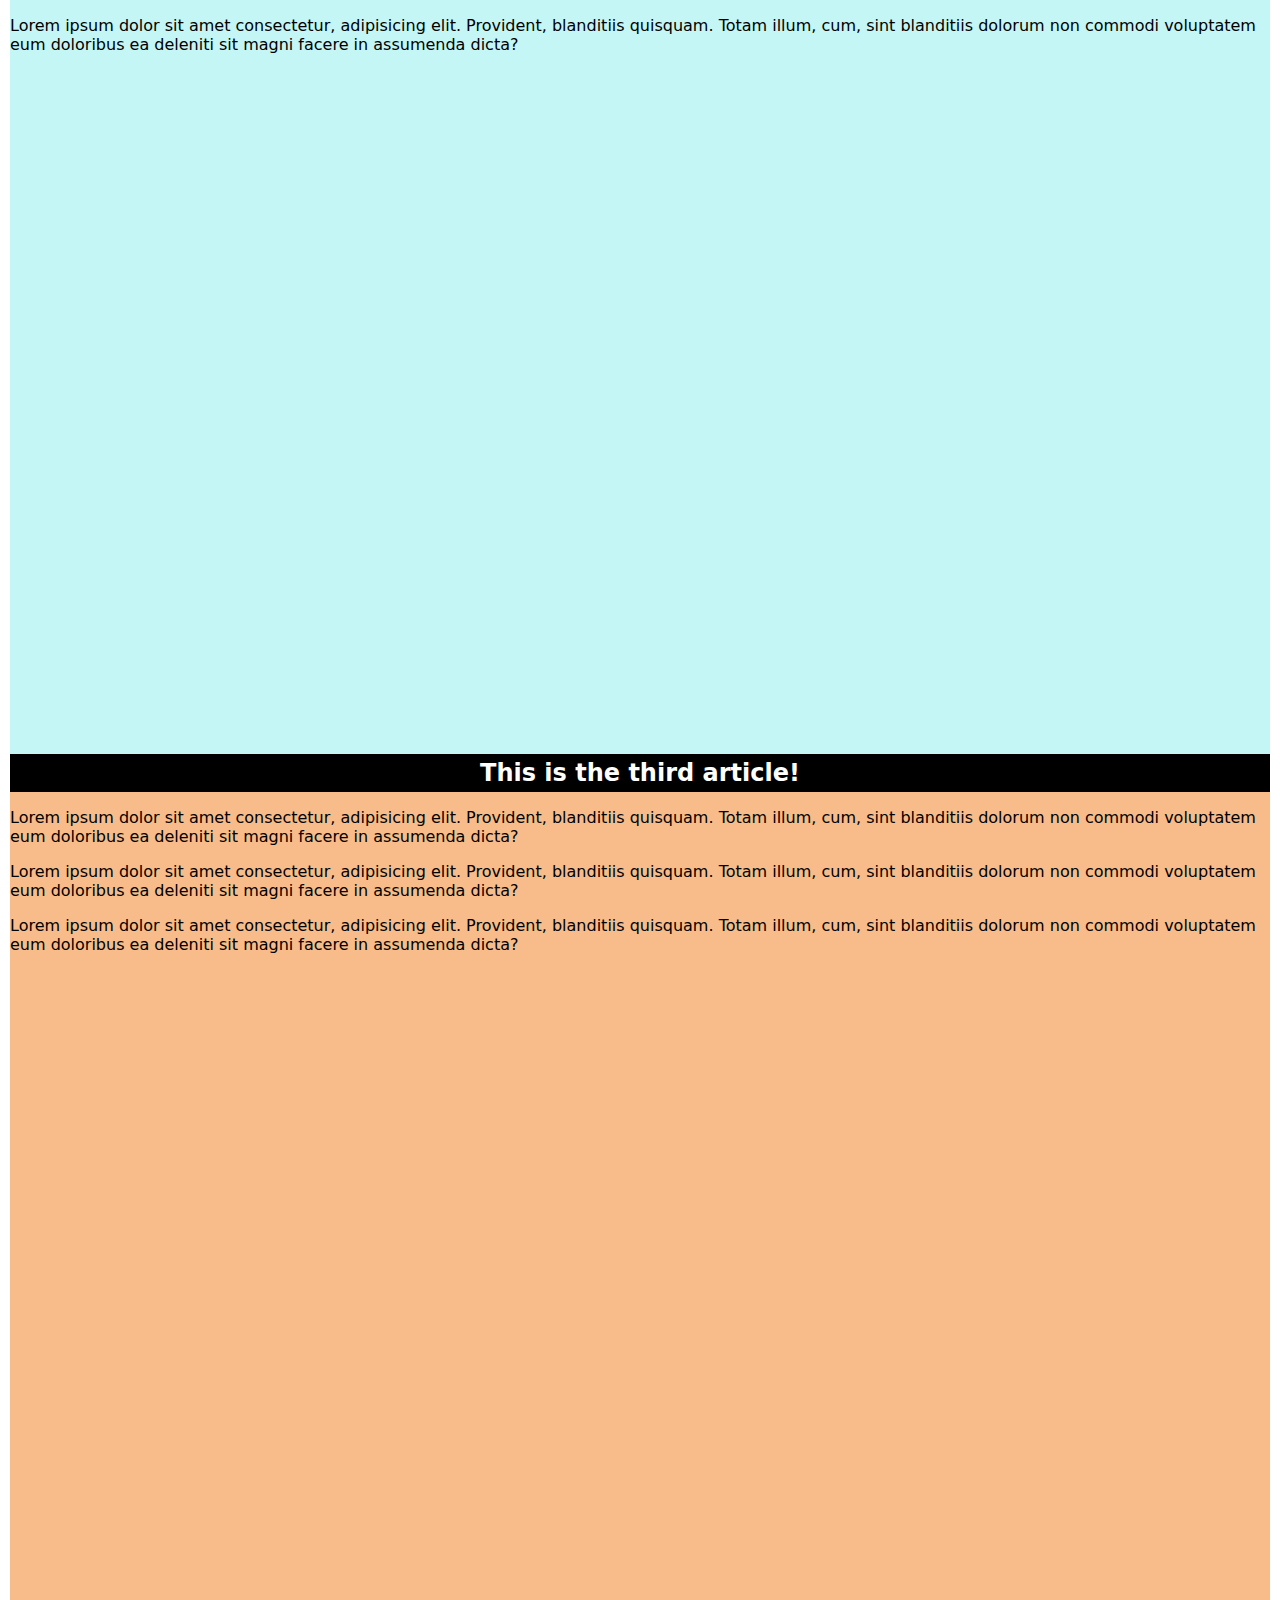
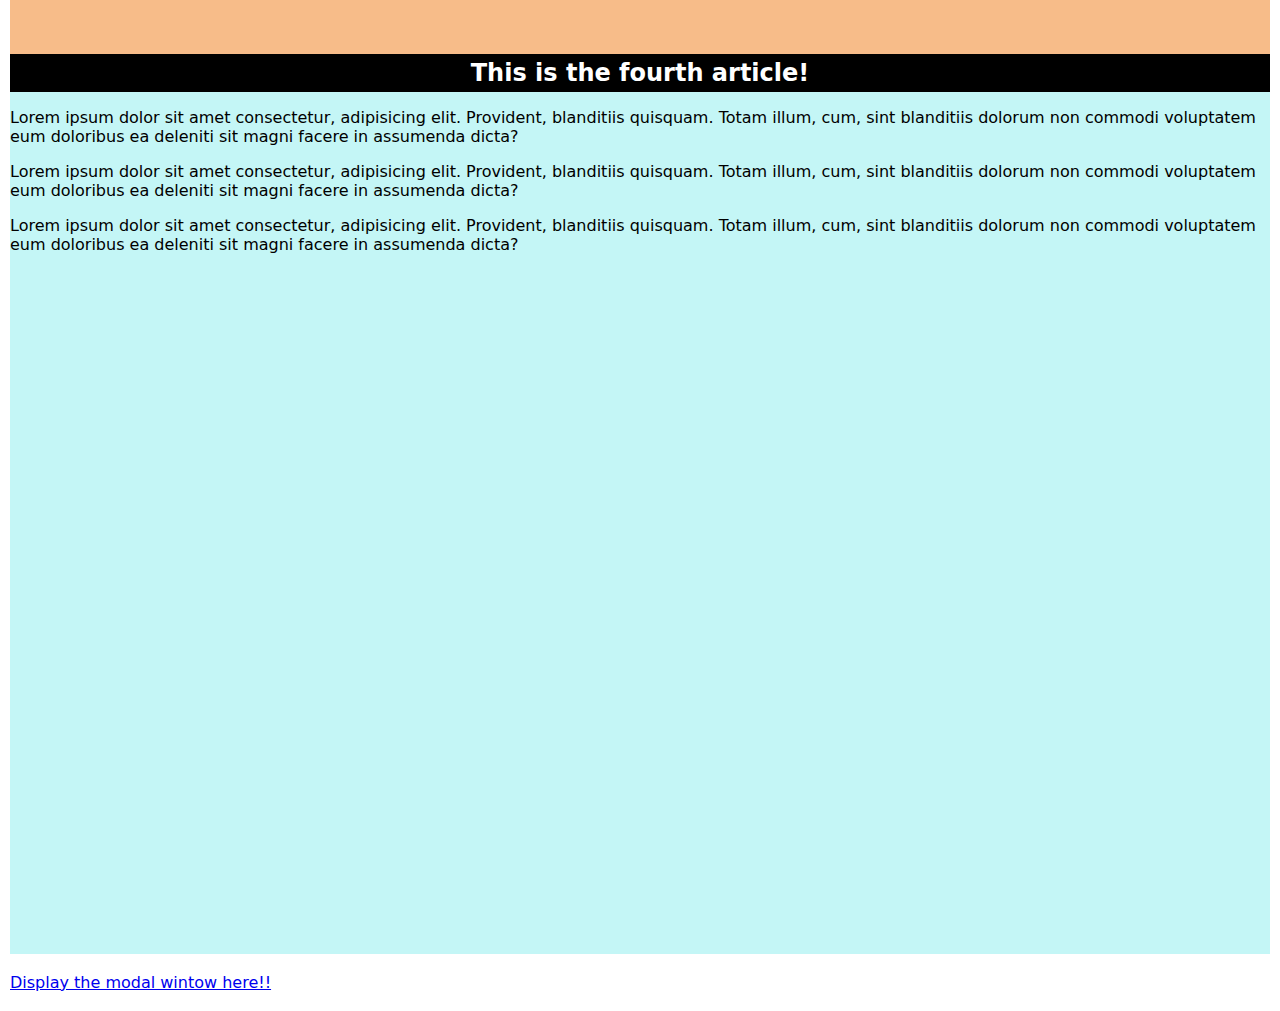
<file: example.html>
<!DOCTYPE html>
<html lang="en">
<head>
    <meta charset="UTF-8">
    <meta http-equiv="X-UA-Compatible" content="IE=edge">
    <meta name="viewport" content="width=device-width, initial-scale=1.0">
    <title>Example</title>
    <link rel="stylesheet" href="estilos/exampleStyle.css">
</head>
<body>
    
    <header></header>

    <div class="content" id="start">
        <h1>Practicing with CSS<br><span style="color:tomato;">Example</span></h1>
        <article id="topic-section">
            <h2 >Topics</h2>
            <ul>
                <li class="li selectors"><a class="text-item" href="index.html#topic-section">Selectors</a></li>
                <li class="li box-model"><a class="text-item" href="box-model.html">Box Model</a></li>
                <li class="li positions"><a class="text-item" href="positions.html">Position</a></li>
                <li class="li example"><a class="text-item" href="example.html#start">Example</a></li>
                <li class="li colors"><a class="text-item" href="colors.html">Colors</a></li>
                <li class="li measurement"><a class="text-item" href="measurementUnits.html">Measurement Units</a></li>
                <li class="li variables"><a class="text-item" href="variablesAndFunctions.html">Custom Properties (Variables)</a></li>
                <li class="li fonts-texts"><a class="text-item" href="fonts-texts.html">Fonts & Texts</a></li>
                <li class="li outlines"><a class="text-item" href="outlines.html">Outlines</a></li>

            </ul>
        </article>  
        
        
        <!-- <button formaction="example.html#start" class="go-top btn"></button> -->
        <a href="example.html#start" class="go-top">☝️</a>
        

        <section class="slides">
            <article class="first-article slide">
                <h2 class="slide-title">This is the first article</h2>
                <p>Lorem ipsum dolor sit amet consectetur, adipisicing elit. Provident, blanditiis quisquam. Totam illum, cum, sint blanditiis dolorum non commodi voluptatem eum doloribus ea deleniti sit magni facere in assumenda dicta?</p>
                <p>Lorem ipsum dolor sit amet consectetur, adipisicing elit. Provident, blanditiis quisquam. Totam illum, cum, sint blanditiis dolorum non commodi voluptatem eum doloribus ea deleniti sit magni facere in assumenda dicta?</p>
                <p>Lorem ipsum dolor sit amet consectetur, adipisicing elit. Provident, blanditiis quisquam. Totam illum, cum, sint blanditiis dolorum non commodi voluptatem eum doloribus ea deleniti sit magni facere in assumenda dicta?</p>
            </article>

            <article class="second-article slide">
                <h2 class="slide-title">This is the second article</h2>
                <p>Lorem ipsum dolor sit amet consectetur, adipisicing elit. Provident, blanditiis quisquam. Totam illum, cum, sint blanditiis dolorum non commodi voluptatem eum doloribus ea deleniti sit magni facere in assumenda dicta?</p>
                <p>Lorem ipsum dolor sit amet consectetur, adipisicing elit. Provident, blanditiis quisquam. Totam illum, cum, sint blanditiis dolorum non commodi voluptatem eum doloribus ea deleniti sit magni facere in assumenda dicta?</p>
                <p>Lorem ipsum dolor sit amet consectetur, adipisicing elit. Provident, blanditiis quisquam. Totam illum, cum, sint blanditiis dolorum non commodi voluptatem eum doloribus ea deleniti sit magni facere in assumenda dicta?</p>
            </article>

            <article class="third-article slide">
                <h2 class="slide-title">This is the third article!</h2>
                <p>Lorem ipsum dolor sit amet consectetur, adipisicing elit. Provident, blanditiis quisquam. Totam illum, cum, sint blanditiis dolorum non commodi voluptatem eum doloribus ea deleniti sit magni facere in assumenda dicta?</p>
                <p>Lorem ipsum dolor sit amet consectetur, adipisicing elit. Provident, blanditiis quisquam. Totam illum, cum, sint blanditiis dolorum non commodi voluptatem eum doloribus ea deleniti sit magni facere in assumenda dicta?</p>
                <p>Lorem ipsum dolor sit amet consectetur, adipisicing elit. Provident, blanditiis quisquam. Totam illum, cum, sint blanditiis dolorum non commodi voluptatem eum doloribus ea deleniti sit magni facere in assumenda dicta?</p>
            </article>

            <article class="fourth-article slide">
                <h2 class="slide-title">This is the fourth article!</h2>
                <p>Lorem ipsum dolor sit amet consectetur, adipisicing elit. Provident, blanditiis quisquam. Totam illum, cum, sint blanditiis dolorum non commodi voluptatem eum doloribus ea deleniti sit magni facere in assumenda dicta?</p>
                <p>Lorem ipsum dolor sit amet consectetur, adipisicing elit. Provident, blanditiis quisquam. Totam illum, cum, sint blanditiis dolorum non commodi voluptatem eum doloribus ea deleniti sit magni facere in assumenda dicta?</p>
                <p>Lorem ipsum dolor sit amet consectetur, adipisicing elit. Provident, blanditiis quisquam. Totam illum, cum, sint blanditiis dolorum non commodi voluptatem eum doloribus ea deleniti sit magni facere in assumenda dicta?</p>
            </article>

            <!-- ******  VENTANA MODAL  ***** -->
            <article id="modal-window" class="modal-window slide">
                <h3 class="modal-title title">This is the window fixed with opacity</h3>
                <p>Lorem ipsum dolor sit amet consectetur, adipisicing elit. Provident, blanditiis quisquam. Totam illum, cum, sint blanditiis dolorum non commodi voluptatem eum doloribus ea deleniti sit magni facere in assumenda dicta?</p>
                <p>Lorem ipsum dolor sit amet consectetur, adipisicing elit. Provident, blanditiis quisquam. Totam illum, cum, sint blanditiis dolorum non commodi voluptatem eum doloribus ea deleniti sit magni facere in assumenda dicta?</p>
                <p>Lorem ipsum dolor sit amet consectetur, adipisicing elit. Provident, blanditiis quisquam. Totam illum, cum, sint blanditiis dolorum non commodi voluptatem eum doloribus ea deleniti sit magni facere in assumenda dicta?</p>
                <a href="#exit">Close this modal window!!</a>
            </article>
            <br>
            <a href="#modal-window">Display the modal wintow here!!</a>
            <!-- Solo sera visible este <a> que hace link a la ventana modal -->
            <br>
            <br>
        </section>
        
    </div>
    
</body>
</html>
</file>
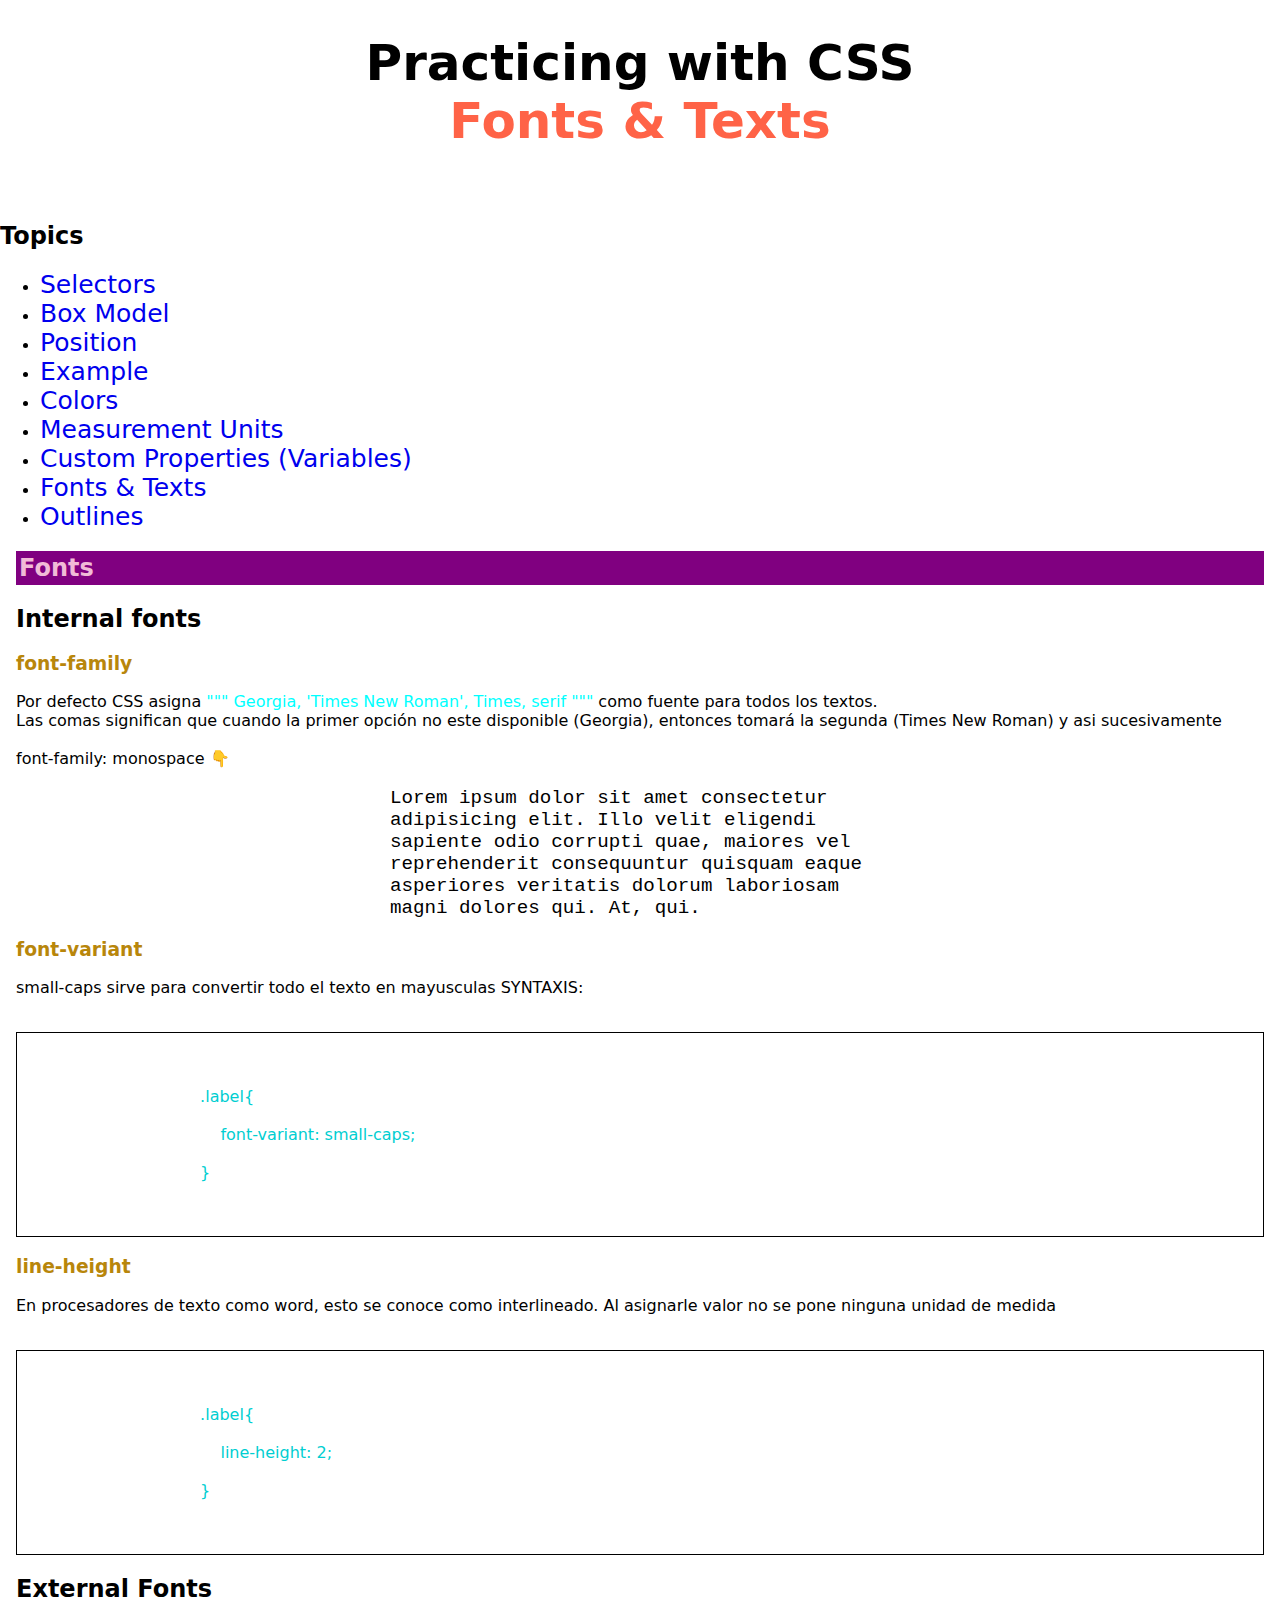
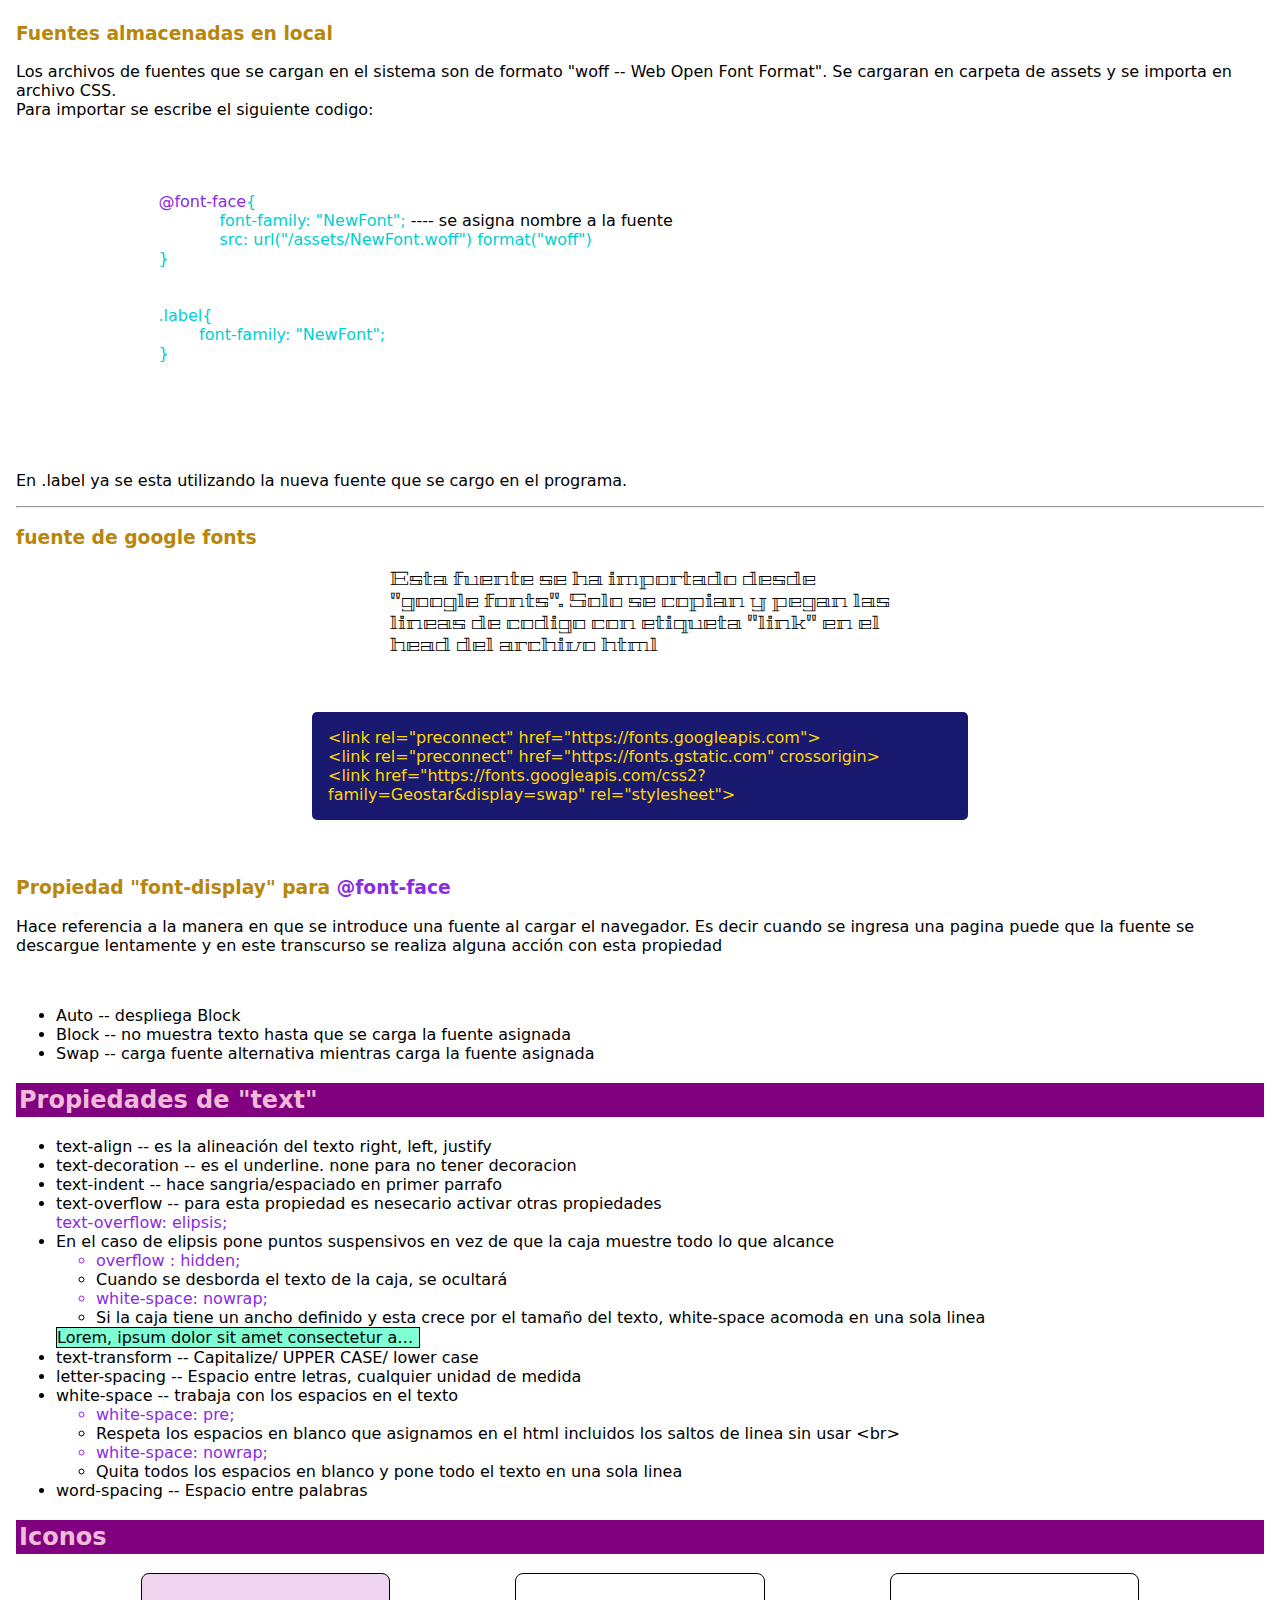
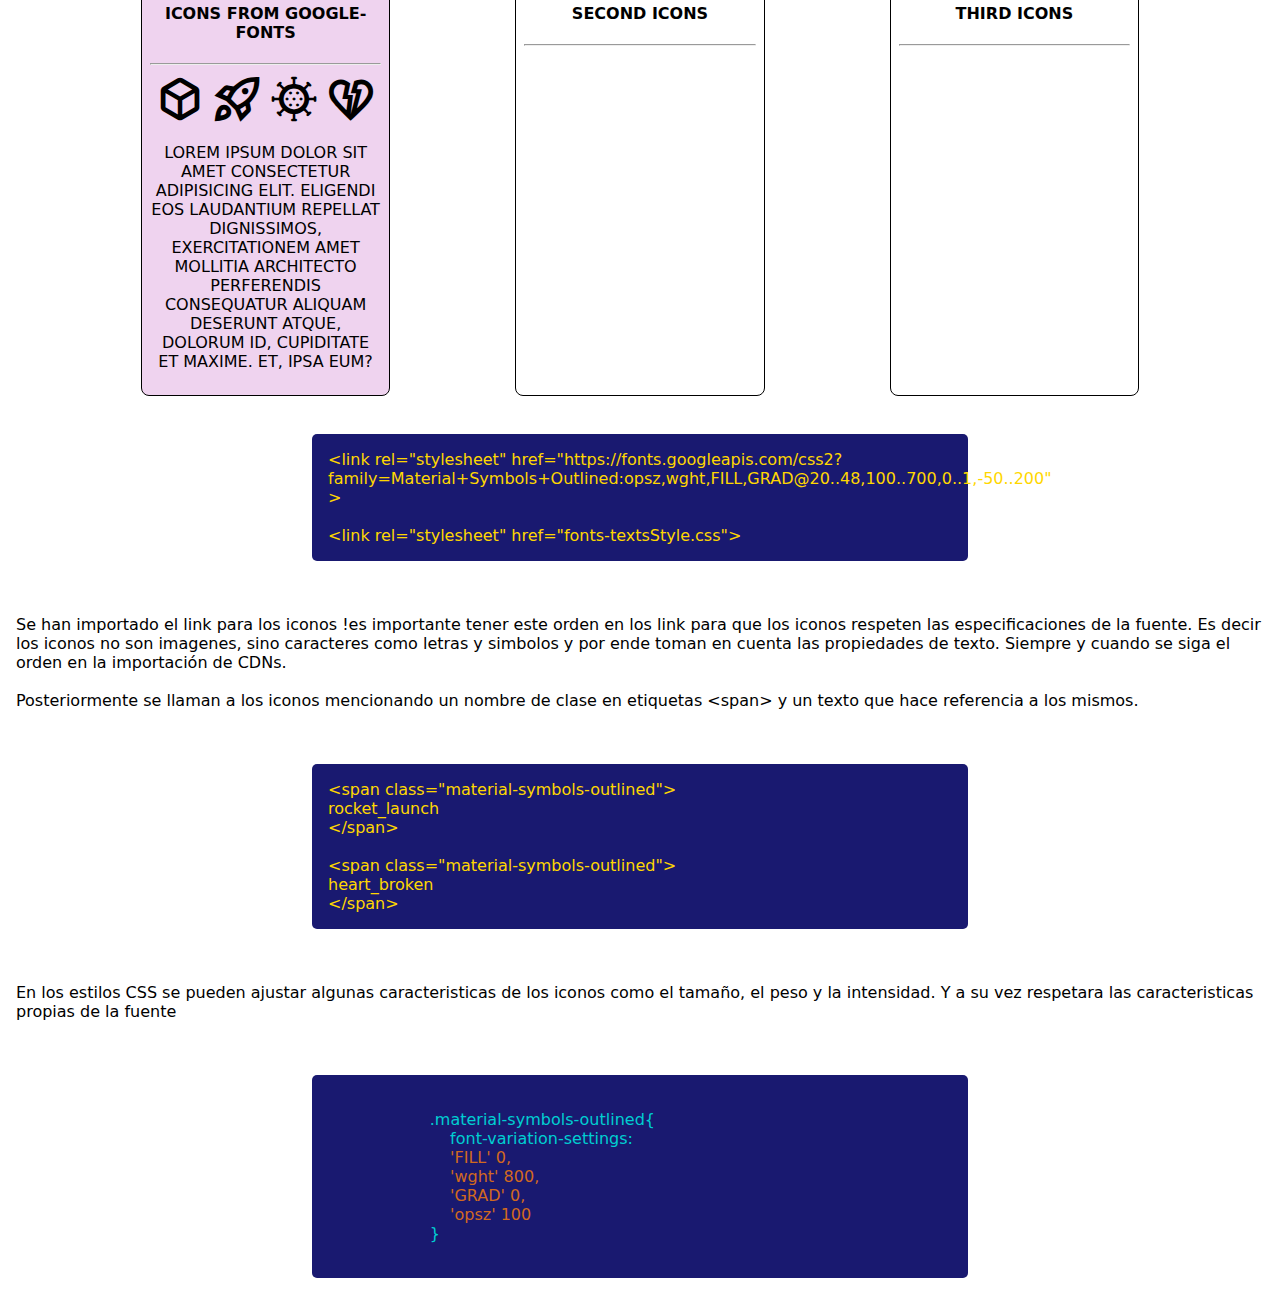
<file: fonts-texts.html>
<!DOCTYPE html>
<html lang="en">
<head>
    <meta charset="UTF-8">
    <meta http-equiv="X-UA-Compatible" content="IE=edge">
    <meta name="viewport" content="width=device-width, initial-scale=1.0">

    <link rel="preconnect" href="https://fonts.googleapis.com">
    <link rel="preconnect" href="https://fonts.gstatic.com" crossorigin>
    <link href="https://fonts.googleapis.com/css2?family=Geostar&display=swap" rel="stylesheet">

    

    <link rel="stylesheet" href="https://fonts.googleapis.com/css2?family=Material+Symbols+Outlined:opsz,wght,FILL,GRAD@20..48,100..700,0..1,-50..200" />
    
    <link rel="stylesheet" href="estilos/fonts-textsStyle.css">
    <!--Para que los iconos respeten el tamaño de la fuente, el link de css debe de
    colocarse despues de los links de fonts ***************************************-->
    <title>fonts & texts</title>
</head>

<body>
    <div class="theVeryBeginning">
        <h1>Practicing with CSS<br><span style="color:tomato;">Fonts & Texts</span></h1>
        <br>
        <article id="topic-section">
            <h2>Topics</h2>
            <ul>
                <li class="li selectors"><a class="text-item" href="index.html">Selectors</a></li>
                <li class="li box-model"><a class="text-item" href="box-model.html">Box Model</a></li>
                <li class="li positions"><a class="text-item" href="positions.html">Position</a></li>
                <li class="li example"><a class="text-item" href="example.html#start">Example</a></li>
                <li class="li colors"><a class="text-item" href="colors.html">Colors</a></li>
                <li class="li measurement"><a class="text-item" href="measurementUnits.html">Measurement Units</a></li>
                <li class="li variables"><a class="text-item" href="variablesAndFunctions.html">Custom Properties (Variables)</a></li>
                <li class="li fonts-texts"><a class="text-item" href="fonts-texts.html">Fonts & Texts</a></li>
                <li class="li outlines"><a class="text-item" href="outlines.html">Outlines</a></li>

            </ul>
        </article>


        <div>
            
            <div class="internal-content">
                <!--******** FUENTES  **********-->
                <div class="fonts">
                    <h2 class="h2-main">Fonts</h2>
                    <!--******** FUENTES iNTERNAS  **********-->
                    <div class="intern">
                        <h2>Internal fonts</h2>
                        <h3>font-family</h3>
                        <p>
                            Por defecto CSS asigna <span style="color: aqua;">"""  Georgia, 'Times New Roman', 
                            Times, serif  """</span> como fuente para todos los textos.<br>
                            Las comas significan que cuando la primer opción no este disponible
                            (Georgia), entonces tomará la segunda (Times New Roman) y asi 
                            sucesivamente<br><br>

                            font-family: monospace 👇

                            <div class="fnt">
                                <p style="font-family: monospace">
                                Lorem ipsum dolor sit amet consectetur adipisicing elit. Illo velit eligendi sapiente odio corrupti quae, maiores vel reprehenderit consequuntur quisquam eaque asperiores veritatis dolorum laboriosam magni dolores qui. At, qui.
                                </p>  
                            </div>
                        </p>

                        <h3>font-variant</h3>
                        <p>
                            small-caps sirve para convertir todo el texto en mayusculas
                            SYNTAXIS:
                        </p><br>
                        <div class="css-box">
                            <p class="css-code">
                                <span style="color:darkturquoise">
                                    .label{<br>
                                        font-variant: small-caps;<br>
                                    }
                                </span>
                            </p>
                        </div>
                        
                        <h3>line-height</h3>
                        <p>
                            En procesadores de texto como word, esto se conoce como interlineado.
                            Al asignarle valor no se pone ninguna unidad de medida                     
                        </p><br>
                        <div class="css-box">
                            <p class="css-code">
                                <span style="color:darkturquoise">
                                    .label{<br>
                                        line-height: 2;<br>
                                    }
                                </span>
                            </p>
                        </div>
                        
                    </div>
                    <!--******** FUENTES EXTERNAS  **********-->
                    <div class="extern">
                        <h2>External Fonts</h2>
                        <h3>Fuentes almacenadas en local</h3>
                        <p>Los archivos de fuentes que se cargan en el sistema son de formato 
                            "woff -- Web Open Font Format". Se cargaran en carpeta de assets
                            y se importa en archivo CSS.<br>
                            Para importar se escribe el siguiente codigo:<br><br>
                        </p>
                        <p class="css-code">
                            <span style="color:darkturquoise">
                            <span style="color:blueviolet">@font-face</span>{
                                        font-family: "NewFont"; </span>---- se asigna nombre a la fuente<span style="color:darkturquoise">
                                        src: url("/assets/NewFont.woff") format("woff")
                            }<br><br>
                            .label{
                                    font-family: "NewFont";
                            }
                            </span> 
                        </p>     
                        <br><br>
                        <p>En .label ya se esta utilizando la nueva fuente que se cargo en el programa.
                        </p>
                        <hr>
                        <h3>fuente de google fonts</h3>
                        <p class="fnt">Esta fuente se ha importado desde "google fonts".
                            Solo se copian y pegan las lineas de codigo con etiqueta "link" en el
                            head del archivo html
                        </p><br><br>
                        <p class="links">&lt;link rel="preconnect" href="https://fonts.googleapis.com"&gt;<br>
                            &lt;link rel="preconnect" href="https://fonts.gstatic.com" crossorigin&gt;<br>
                            &lt;link href="https://fonts.googleapis.com/css2?family=Geostar&display=swap" rel="stylesheet"&gt;
                        </p><br><br>
                        <h3>Propiedad "font-display" para <span style="color:blueviolet;">@font-face</span></h3>
                        <p>Hace referencia a la manera en que se introduce una fuente al cargar el navegador.
                        Es decir cuando se ingresa una pagina puede que la fuente se descargue
                        lentamente y en este transcurso se realiza alguna acción con esta 
                        propiedad</p><br>
                        <ul>
                            <li>Auto -- despliega Block</li>
                            <li>Block -- no muestra texto hasta que se carga la fuente asignada</li>
                            <li>Swap -- carga fuente alternativa mientras carga la fuente asignada</li>
                        </ul>
                    </div>
                </div>
                <!--******** PROPIEDADES DE TEXTO  **********--> 
                <div class="text-properties">
                    <h2 class="h2-main">Propiedades de "text"</h2>
                    <div class="content">
                        <ul>
                            <li>text-align -- es la alineación del texto right, left, justify</li>
                            <li>text-decoration -- es el underline. none para no tener decoracion</li>
                            <li>text-indent -- hace sangria/espaciado en primer parrafo</li>
                            <li>text-overflow -- para esta propiedad es nesecario activar otras
                                propiedades<br>
                                <span style="color:blueviolet">text-overflow: elipsis;</span>
                            </li>
                            <li>En el caso de elipsis pone puntos suspensivos en vez de que la caja muestre todo lo que alcance</li>
                            <ul>
                                <li style="color:blueviolet">overflow : hidden;</li>
                                <li>Cuando se desborda el texto de la caja, se ocultará</li>
                                <li style="color:blueviolet">white-space: nowrap;</li>
                                <li>Si la caja tiene un ancho definido y esta crece por el
                                    tamaño del texto, white-space acomoda en una sola linea
                                </li>
                            </ul>
                            <div class="overflow">Lorem, ipsum dolor sit amet consectetur adipisicing elit. Est magnam, pariatur dolores omnis quaerat dolore odio soluta quae impedit eos quidem cumque molestias nemo error eum commodi culpa exercitationem inventore.</div>
                            <li>text-transform -- Capitalize/ UPPER CASE/ lower case</li>
                            <li>letter-spacing -- Espacio entre letras, cualquier unidad de medida</li>
                            <li>white-space -- trabaja con los espacios en el texto</li>
                            <ul>
                                <li style="color:blueviolet">white-space: pre;</li>
                                <li>Respeta los espacios en blanco que asignamos en el html incluidos los 
                                    saltos de linea sin usar &lt;br&gt;
                                </li>
                                <li style="color:blueviolet">white-space: nowrap;</li>
                                <li>Quita todos los espacios en blanco y pone todo el texto en una
                                    sola linea
                                </li>
                            </ul>
                            <li>word-spacing -- Espacio entre palabras</li>
                        </ul>
                    </div>
                </div>               
                
                


                <h2 class="h2-main">Iconos</h2>
                <div class="container-inline">
                    <div class="card-icon erste">
                    <h4>Icons from google-fonts</h4>
                    <hr style="background-color: black;">
                    <span class="material-symbols-outlined">
                        deployed_code
                    </span>
                    <span class="material-symbols-outlined">
                        rocket_launch
                    </span>
                    <span class="material-symbols-outlined">
                        coronavirus
                    </span>
                    <span class="material-symbols-outlined">
                        heart_broken
                    </span>
                    <p>Lorem ipsum dolor sit amet consectetur adipisicing elit. Eligendi eos laudantium repellat dignissimos, exercitationem amet mollitia architecto perferendis consequatur aliquam deserunt atque, dolorum id, cupiditate et maxime. Et, ipsa eum?</p>
                    </div>

                    <div class="card-icon zweite">
                        <h4>Second icons</h4>
                        <hr>
                    </div>

                    <div class="card-icon dritte">
                        <h4>Third icons</h4>
                        <hr>
                    </div>
                </div><br><br>
                <p class="links">&lt;link rel="stylesheet" href="https://fonts.googleapis.com/css2?family=Material+Symbols+Outlined:opsz,wght,FILL,GRAD@20..48,100..700,0..1,-50..200" &gt;<br>
                    <br>
                    &lt;link rel="stylesheet" href="fonts-textsStyle.css"&gt;
                </p><br><br>
                <p>
                    Se han importado el link para los iconos !es importante tener este orden en
                    los link para que los iconos respeten las especificaciones de la fuente. Es decir
                    los iconos no son imagenes, sino caracteres como letras y simbolos y por ende toman
                    en cuenta las propiedades de texto. Siempre y cuando se siga el orden en la importación
                    de CDNs. <br><br>
                    Posteriormente se llaman a los iconos mencionando un nombre de clase en etiquetas 
                    &lt;span&gt; y un texto que hace referencia a los mismos.
                </p><br><br>
                <p class="links">&lt;span class="material-symbols-outlined"&gt;<br>
                    rocket_launch
                    <br>
                    &lt;/span&gt;<br><br>
                    &lt;span class="material-symbols-outlined"&gt;<br>
                    heart_broken
                    <br>
                    &lt;/span&gt;<br>
                </p><br><br>
                <p>En los estilos CSS se pueden ajustar algunas caracteristicas de los iconos
                    como el tamaño, el peso y la intensidad. Y a su vez respetara las
                    caracteristicas propias de la fuente
                </p><br><br>
                <p class="links css-code">
                    <span style="color:darkturquoise">.material-symbols-outlined{
                        font-variation-settings:
                        <span style="color:chocolate">'FILL' 0,
                        'wght' 800,
                        'GRAD' 0,
                        'opsz' 100</span>
                    }</span>
                </p>
            </div>
        </div>
    </div>    
</body>
</html>
</file>
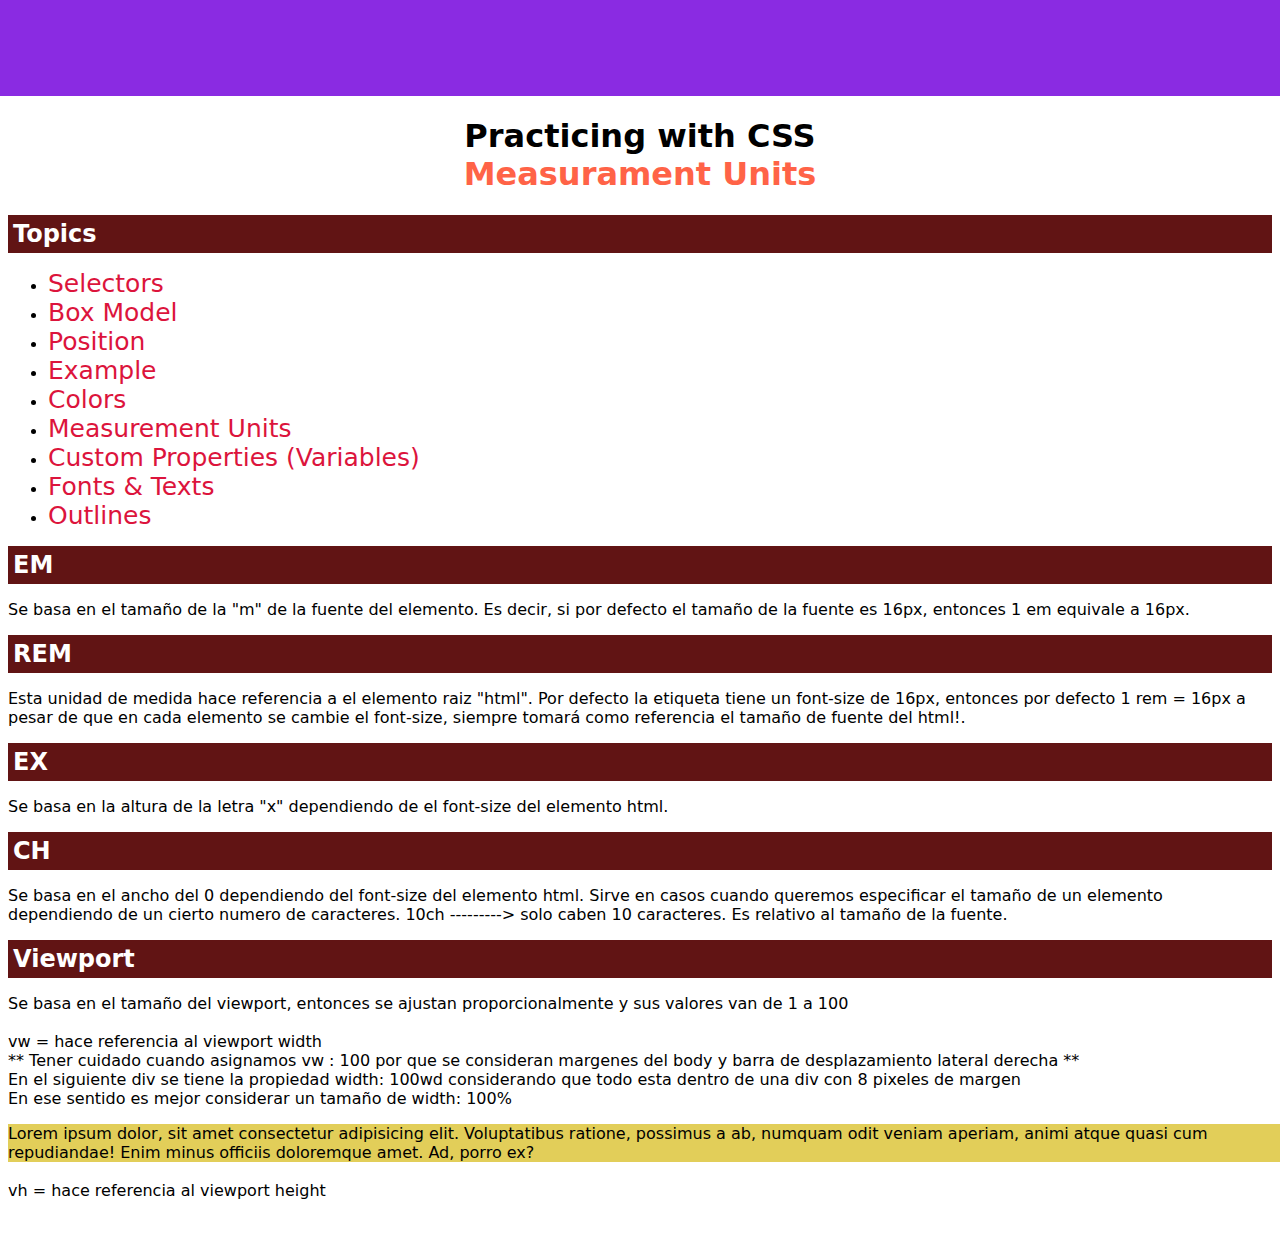
<file: measurementUnits.html>
<!DOCTYPE html>
<html lang="en">
<head>
    <meta charset="UTF-8">
    <meta http-equiv="X-UA-Compatible" content="IE=edge">
    <meta name="viewport" content="width=device-width, initial-scale=1.0">
    <title>Measurement units</title>
    <link rel="stylesheet" href="estilos/measurementUnits.css">
</head>
<body>

    <header></header>
    <div class="theVeryBeginning">
        

        <h1>Practicing with CSS<br><span style="color:tomato;">Measurament Units</span></h1>
        <article id="topicSection">
            <h2 class="bg-greenYellow">Topics</h2>
                <ul>
                    <li class="li selectors"><a class="text-item" href="index.html">Selectors</a></li>
                    <li class="li box-model"><a class="text-item" href="box-model.html">Box Model</a></li>
                    <li class="li positions"><a class="text-item" href="positions.html">Position</a></li>
                    <li class="li example"><a class="text-item" href="example.html#start">Example</a></li>
                    <li class="li colors"><a class="text-item" href="colors.html">Colors</a></li>
                    <li class="li measurement"><a class="text-item" href="measurementUnits.html">Measurement Units</a></li>
                    <li class="li variables"><a class="text-item" href="variablesAndFunctions.html">Custom Properties (Variables)</a></li>
                    <li class="li fonts-texts"><a class="text-item" href="fonts-texts.html">Fonts & Texts</a></li>
                    <li class="li outlines"><a class="text-item" href="outlines.html">Outlines</a></li>

                </ul>
        </article>

        <!--*****************************************************************************-->

        <article>
            <h2>EM</h2>
            <p>
                Se basa en el tamaño de la "m" de la fuente del elemento.
                Es decir, si por defecto el tamaño de la fuente es 16px, entonces 1 em equivale a 16px.
            </p>
        </article>

        <article>
            <h2>REM</h2>
            <p>
                Esta unidad de medida hace referencia a el elemento raiz "html". 
                Por defecto la etiqueta tiene un font-size de 16px, entonces por defecto
                1 rem = 16px a pesar de que en cada elemento se cambie el font-size, siempre tomará como referencia el tamaño de fuente
                del html!.
            </p>
        </article>

        <article>
            <h2>EX</h2>
            <p>
                Se basa en la altura de la letra "x" dependiendo de el font-size del elemento html.
            </p>
        </article>

        <article>
            <h2>CH</h2>
            <p>
                Se basa en el ancho del 0 dependiendo del font-size del elemento html. 
                Sirve en casos cuando queremos especificar el tamaño de un elemento dependiendo de 
                un cierto numero de caracteres.

                10ch ---------> solo caben 10 caracteres. Es relativo al tamaño de la fuente.
            </p>
        </article>

        <article>
            <h2>Viewport</h2>
            <p>
                Se basa en el tamaño del viewport, entonces se ajustan proporcionalmente y sus valores van de 1 a 100<br><br>
                vw = hace referencia al viewport width <br>
                ** Tener cuidado cuando asignamos vw : 100 por que se consideran margenes del body y barra de desplazamiento lateral derecha ** <br>
                En el siguiente div se tiene la propiedad width: 100wd considerando que todo esta dentro de una div con 8 pixeles de margen <br>
                En ese sentido es mejor considerar un tamaño de width: 100%
                <div class="viewport-width">
                    Lorem ipsum dolor, sit amet consectetur adipisicing elit. Voluptatibus ratione, possimus a ab, numquam odit veniam aperiam, animi atque quasi cum repudiandae! Enim minus officiis doloremque amet. Ad, porro ex?
                </div><br>

                vh = hace referencia al viewport height <br><br>
            </p>
        </article>

    </div>
</body>
</html>
</file>
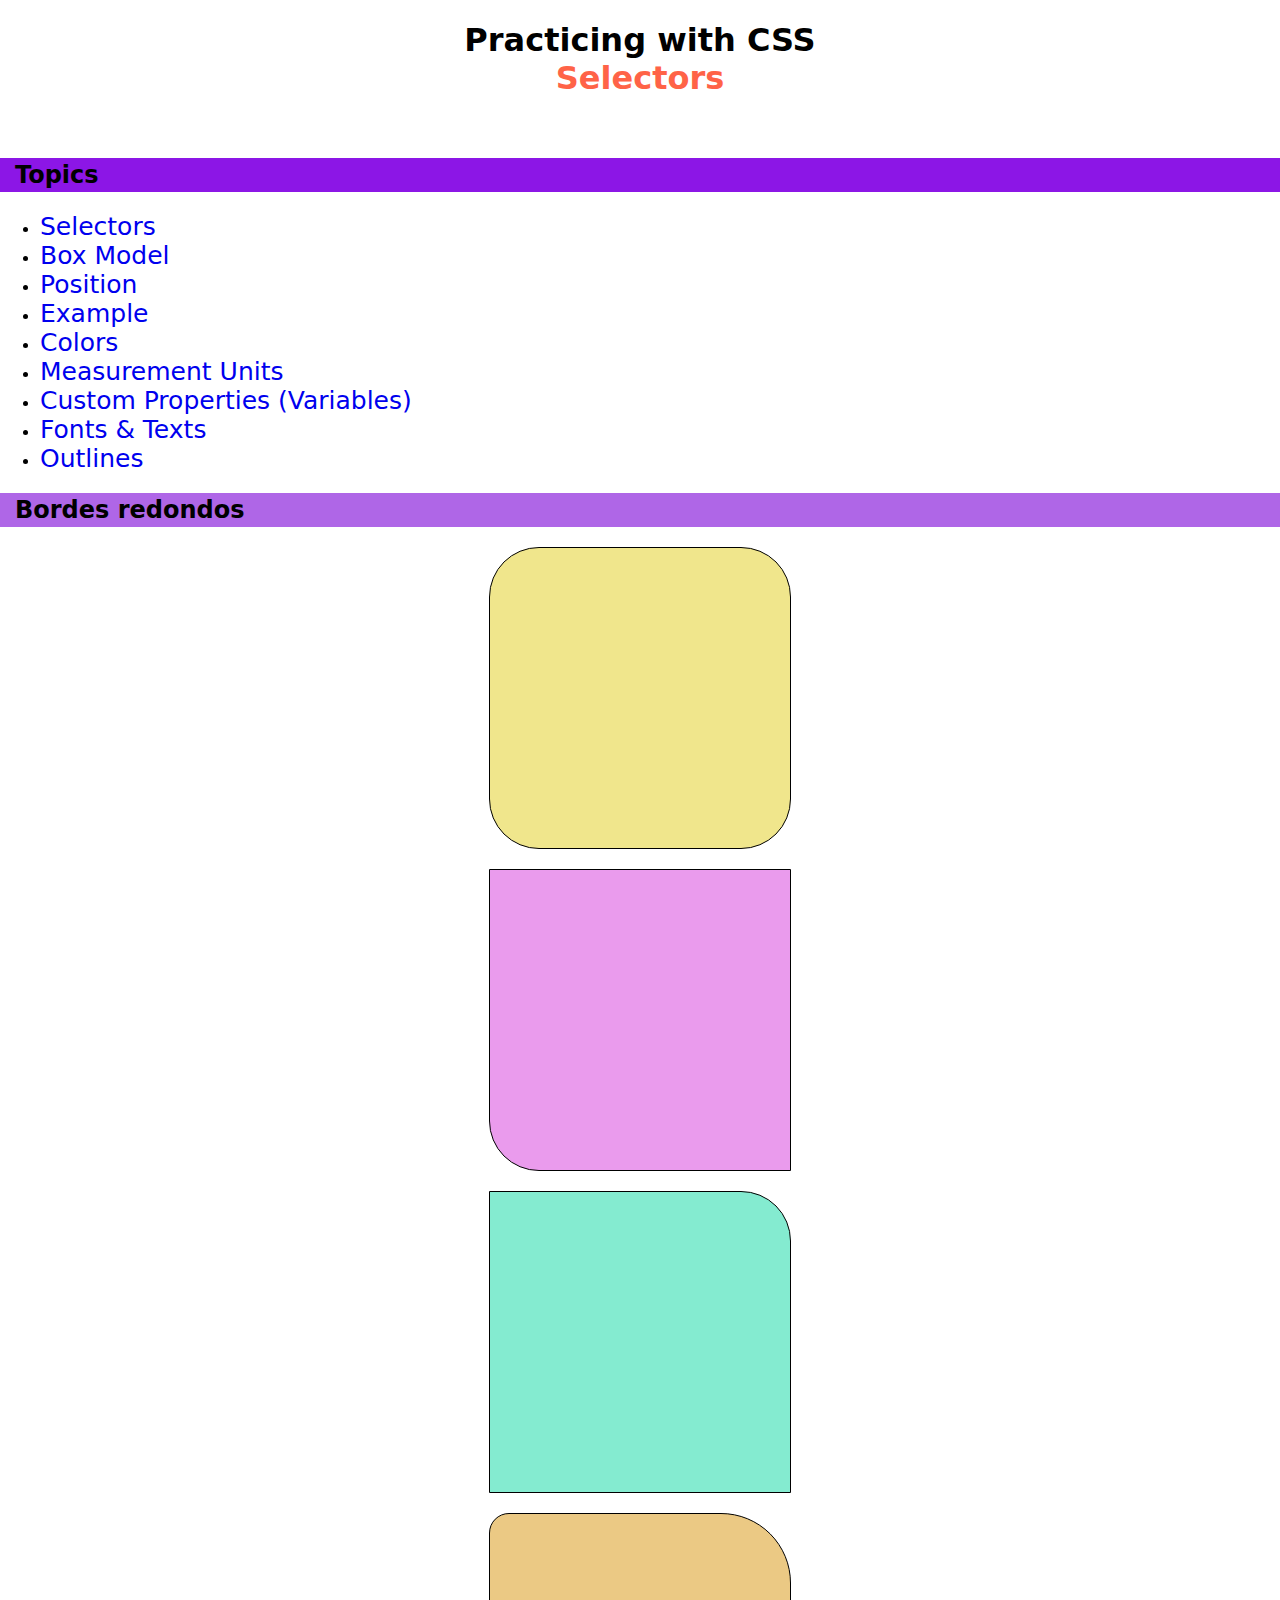
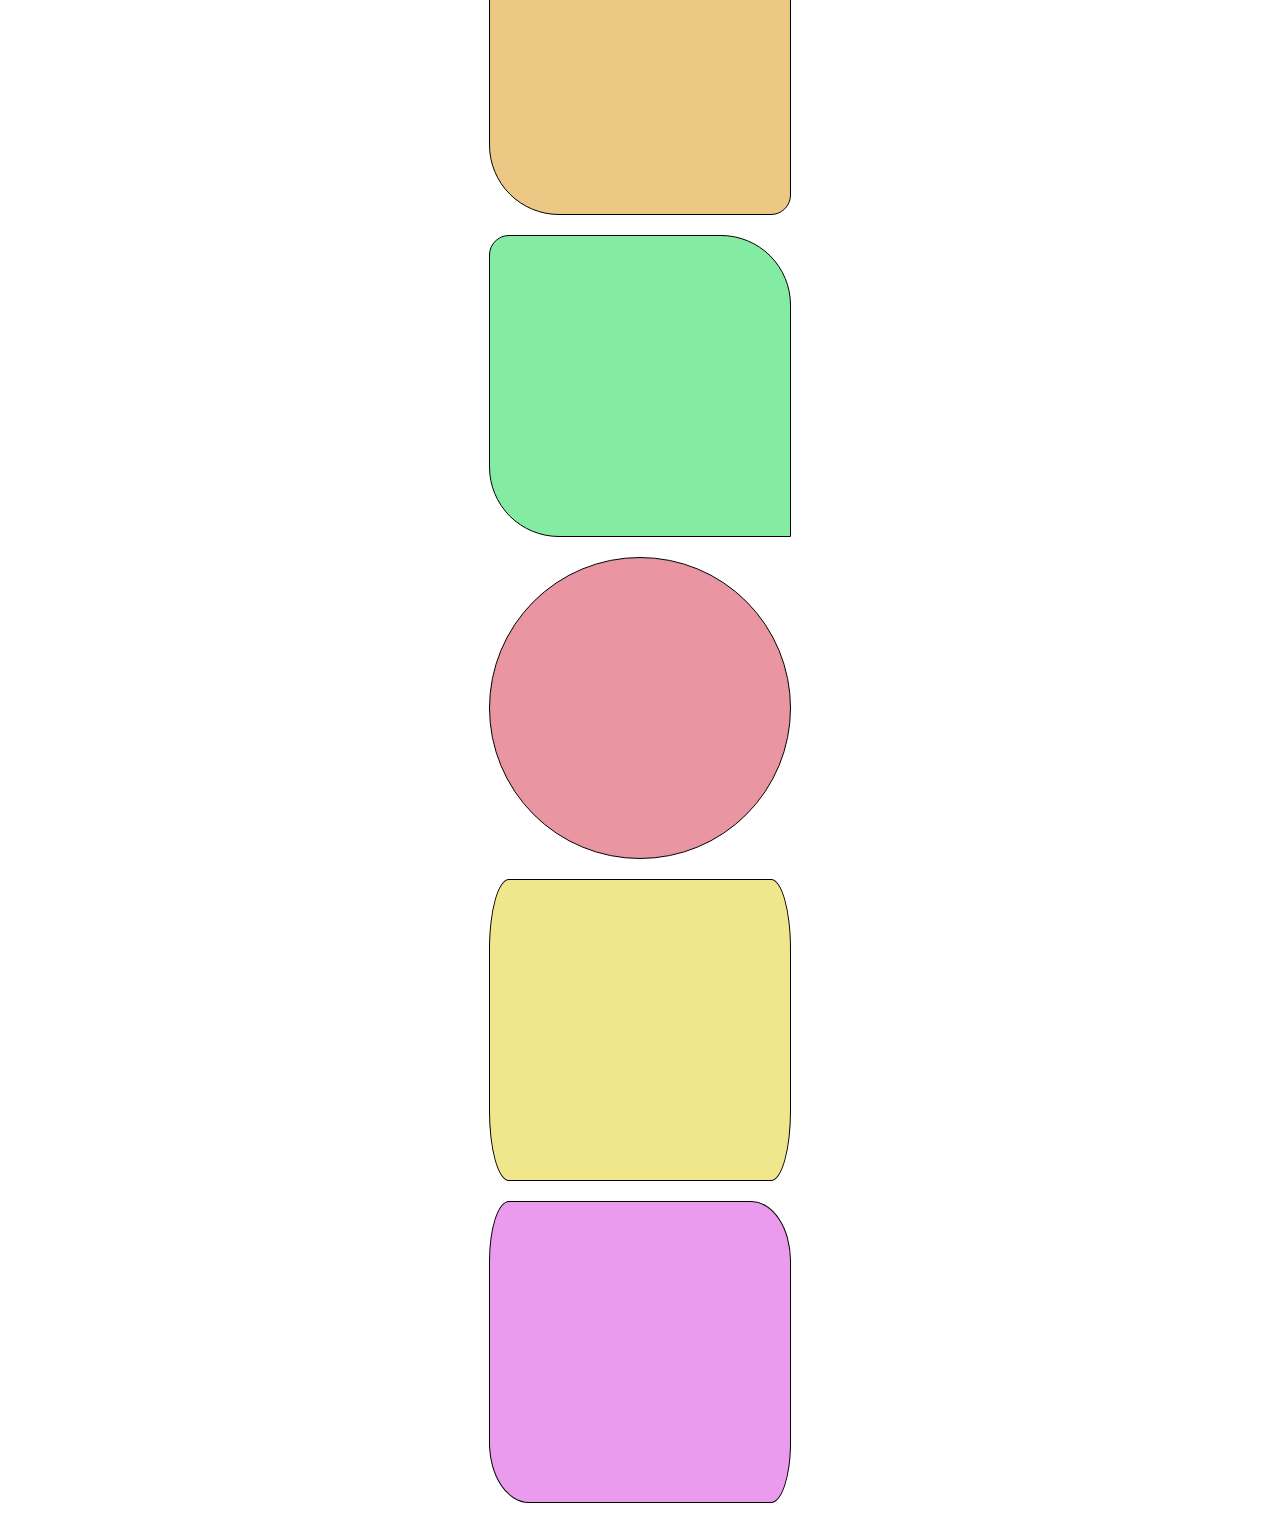
<file: outlines.html>
<!DOCTYPE html>
<html lang="en">
<head>
    <meta charset="UTF-8">
    <meta name="viewport" content="width=device-width, initial-scale=1.0">
    <title>Outlines</title>
    <link rel="stylesheet" href="estilos/outlines.css">
</head>
<body>
    <div class="the_very_beginning">
        <h1>Practicing with CSS<br><span style="color:tomato;">Selectors</span></h1>
        <br>
        <article id="topic-section">
            <h2 class="bg-first">Topics</h2>
            <ul>
                <li class="li selectors"><a class="text-item" href="index.html">Selectors</a></li>
                <li class="li box-model"><a class="text-item" href="box-model.html">Box Model</a></li>
                <li class="li positions"><a class="text-item" href="positions.html">Position</a></li>
                <li class="li example"><a class="text-item" href="example.html#start">Example</a></li>
                <li class="li colors"><a class="text-item" href="colors.html">Colors</a></li>
                <li class="li measurement"><a class="text-item" href="measurementUnits.html">Measurement Units</a></li>
                <li class="li variables"><a class="text-item" href="variablesAndFunctions.html">Custom Properties (Variables)</a></li>
                <li class="li fonts-texts"><a class="text-item" href="fonts-texts.html">Fonts & Texts</a></li>
                <li class="li outlines"><a class="text-item" href="outlines.html" target="_blank">Outlines</a></li>
            </ul>
        </article>
        <!-- ***** CONTENT *******-->
        <div class="content">
            <!-- ***** Bordes redondos *******-->
            <div class="redondo">
                <h2 class="bg-second">Bordes redondos</h2>
                <div class="border-box a">

                </div>
                <div class="border-box b">

                </div>
                <div class="border-box c">

                </div>
                <div class="border-box d">

                </div>
                <div class="border-box e">

                </div>
                <div class="border-box f">

                </div>
            </div>
            <!-- ***** Bordes elipticos *******-->
            <div class="eliptico">
                <div class="border-box g">

                </div>
                <div class="border-box h">

                </div>
            </div>
            
        </div>
    </div>
</body>
</html>
</file>
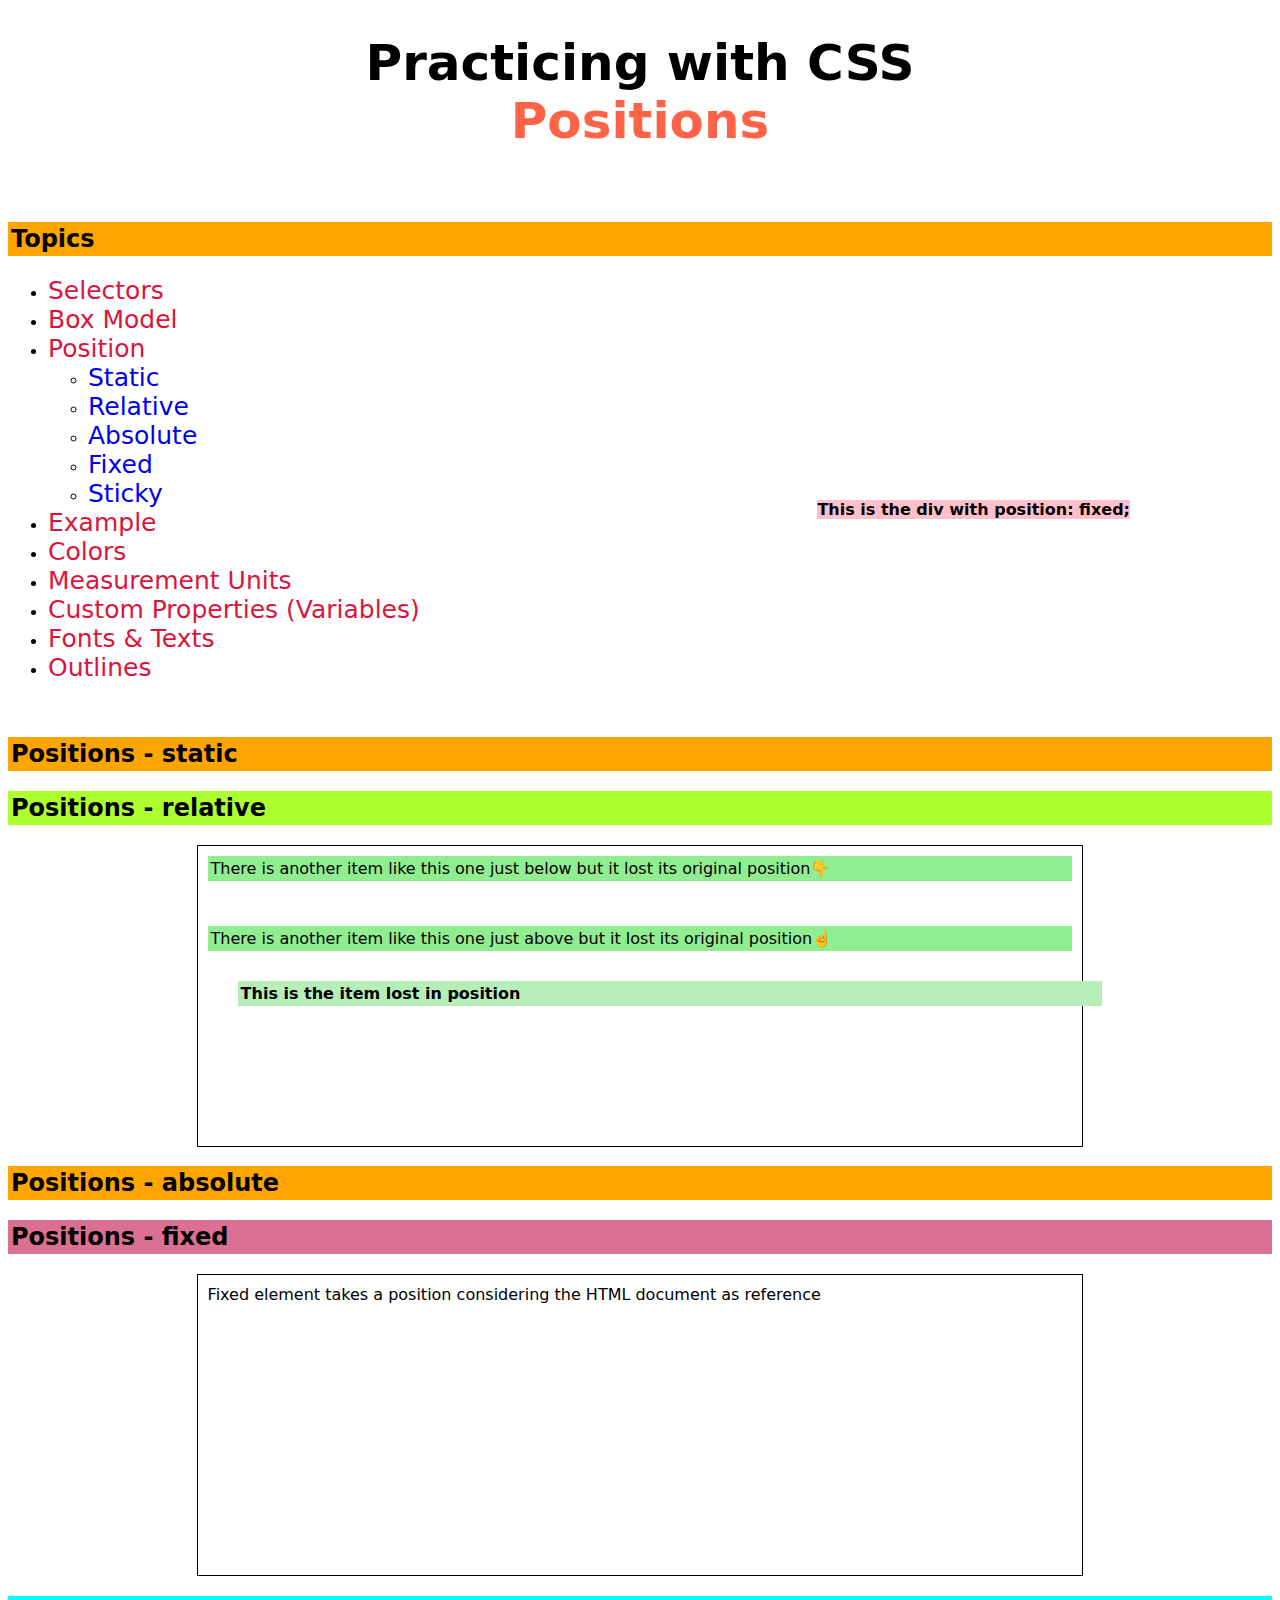
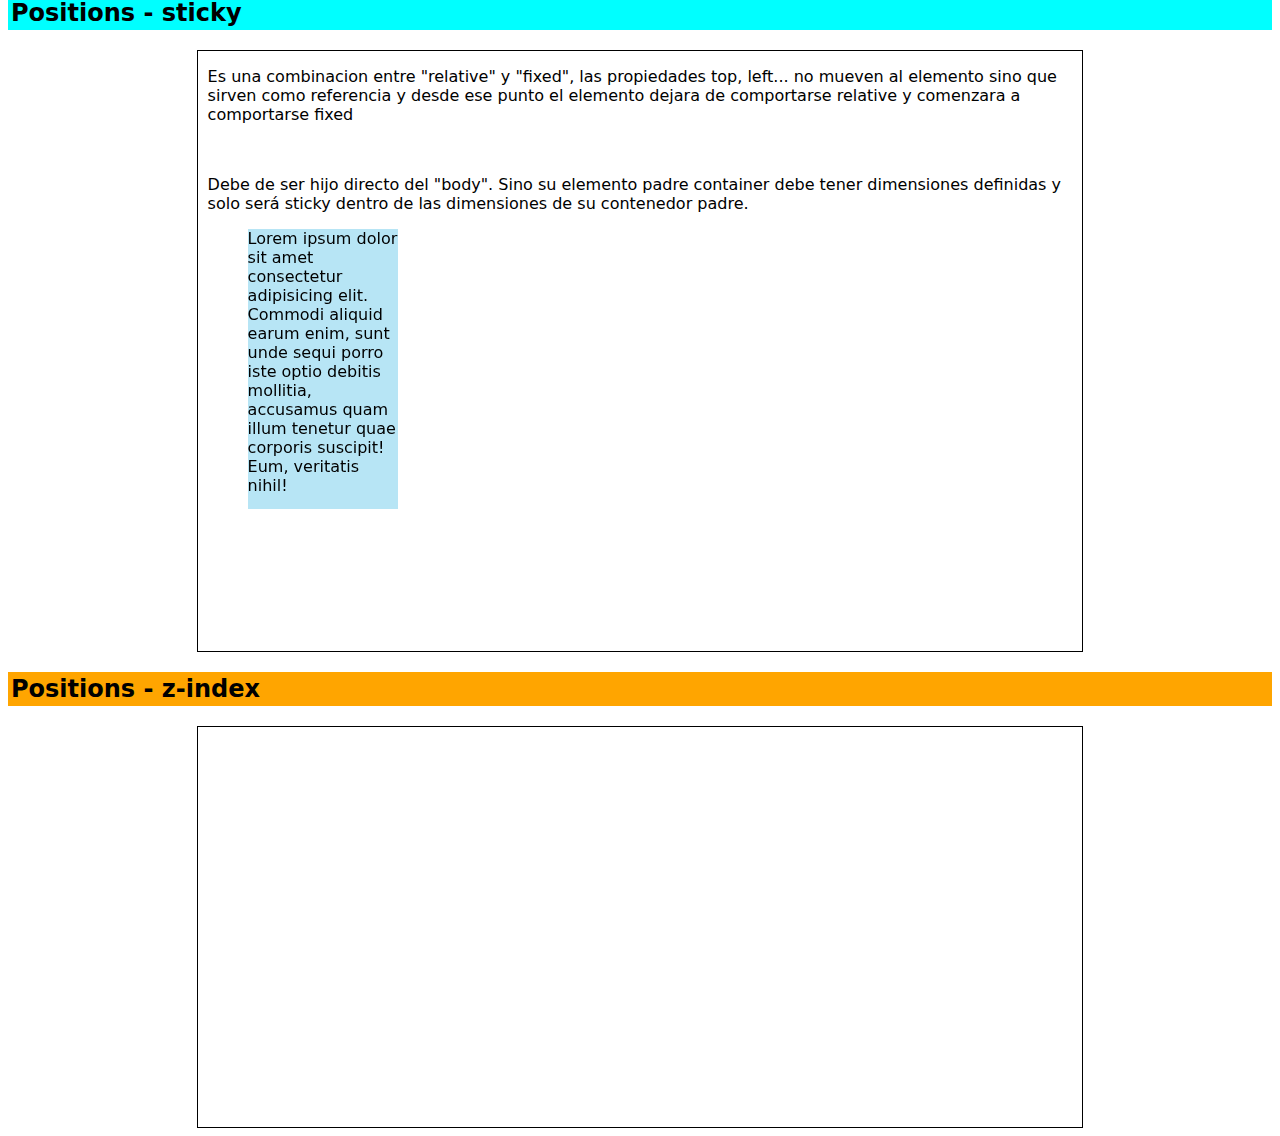
<file: positions.html>
<!DOCTYPE html>
<html lang="en">
    <head>
        <meta charset="UTF-8">
        <meta http-equiv="X-UA-Compatible" content="IE=edge">
        <meta name="viewport" content="width=device-width, initial-scale=1.0">
        <title>Positions</title>
        <link rel="stylesheet" href="estilos/positionsStyle.css">
    </head>
    <body>
        <article id="topic-section">
            <h1>Practicing with CSS<br><span style="color:tomato;">Positions</span></h1>
            <br>

            <h2 class="h2 topics">Topics</h2>
            <ul>
                <li class="li selectors"><a class="text-item" href="index.html#topic-section">Selectors</a></li>
                <li class="li box-model"><a class="text-item" href="box-model.html">Box Model</a></li>
                <li class="li positions"><a class="text-item" href="positions.html">Position</a>
                    <ul>
                        <li><a href="positions.html#static-position">Static</a></li>
                        <li><a href="positions.html#relative-position">Relative</a></li>
                        <li><a href="positions.html#absolute-position">Absolute</a></li>
                        <li><a href="positions.html#fixed-position">Fixed</a></li>
                        <li><a href="positions.html#sticky-position">Sticky</a></li>
                    </ul>
                </li>
                <li class="li example"><a class="text-item" href="example.html#start">Example</a></li>
                <li class="li colors"><a class="text-item" href="colors.html">Colors</a></li>
                <li class="li measurement"><a class="text-item" href="measurementUnits.html">Measurement Units</a></li>
                <li class="li variables"><a class="text-item" href="variablesAndFunctions.html">Custom Properties (Variables)</a></li>
                <li class="li fonts-texts"><a class="text-item" href="fonts-texts.html">Fonts & Texts</a></li>
                <li class="li outlines"><a class="text-item" href="outlines.html">Outlines</a></li>

            </ul>
        </article>
        <br>
        <!--**********************************************************************************-->

        <article id="static-position">
            <h2 class="static-title">Positions - static</h2>
        </article>

        <article id="relative-position">
            <h2 class="relative-title">Positions - relative</h2>
            <div class="relative-parent">
                <div class="relative-item">There is another item like this one just below but it lost its original position👇</div>
                <div class="relative-item">This is the item lost in position</div>
                <div class="relative-item">There is another item like this one just above but it lost its original position☝️</div>
            </div>
        </article>

        <article id="absolute-position">
            <h2 class="absolute-title">Positions - absolute</h2>
        </article>

        <article id="fixed-position">
            <h2 class="fixed-title">Positions - fixed</h2>
            <div class="fixed-parent">
                <p>Fixed element takes a position considering the HTML document as reference</p>
                <div class="fixed-element">This is the div with position: fixed;</div>
            </div>
        </article>

        <article id="sticky-position">
            <h2 class="sticky-title">Positions - sticky</h2>
            <div class="sticky-parent">
                <p>Es una combinacion entre "relative" y "fixed", las propiedades top, left... no mueven al elemento sino que sirven como referencia y desde ese punto el elemento dejara de comportarse relative y comenzara a comportarse fixed</p>
                <br>
                <p>Debe de ser hijo directo del "body". Sino su elemento padre container debe tener dimensiones definidas y solo será sticky dentro de las dimensiones de su contenedor padre.</p>
                <div class="sticky-item">Lorem ipsum dolor sit amet consectetur adipisicing elit. Commodi aliquid earum enim, sunt unde sequi porro iste optio debitis mollitia, accusamus quam illum tenetur quae corporis suscipit! Eum, veritatis nihil!</div>
            </div>      
        </article>

        <article id="z-index-position">
            <h2 class="z-index-title">Positions - z-index</h2>
            <div class="z-index-parent">
                <p></p>
                <div></div>
            </div>      
        </article>
    </body>
</html>
</file>
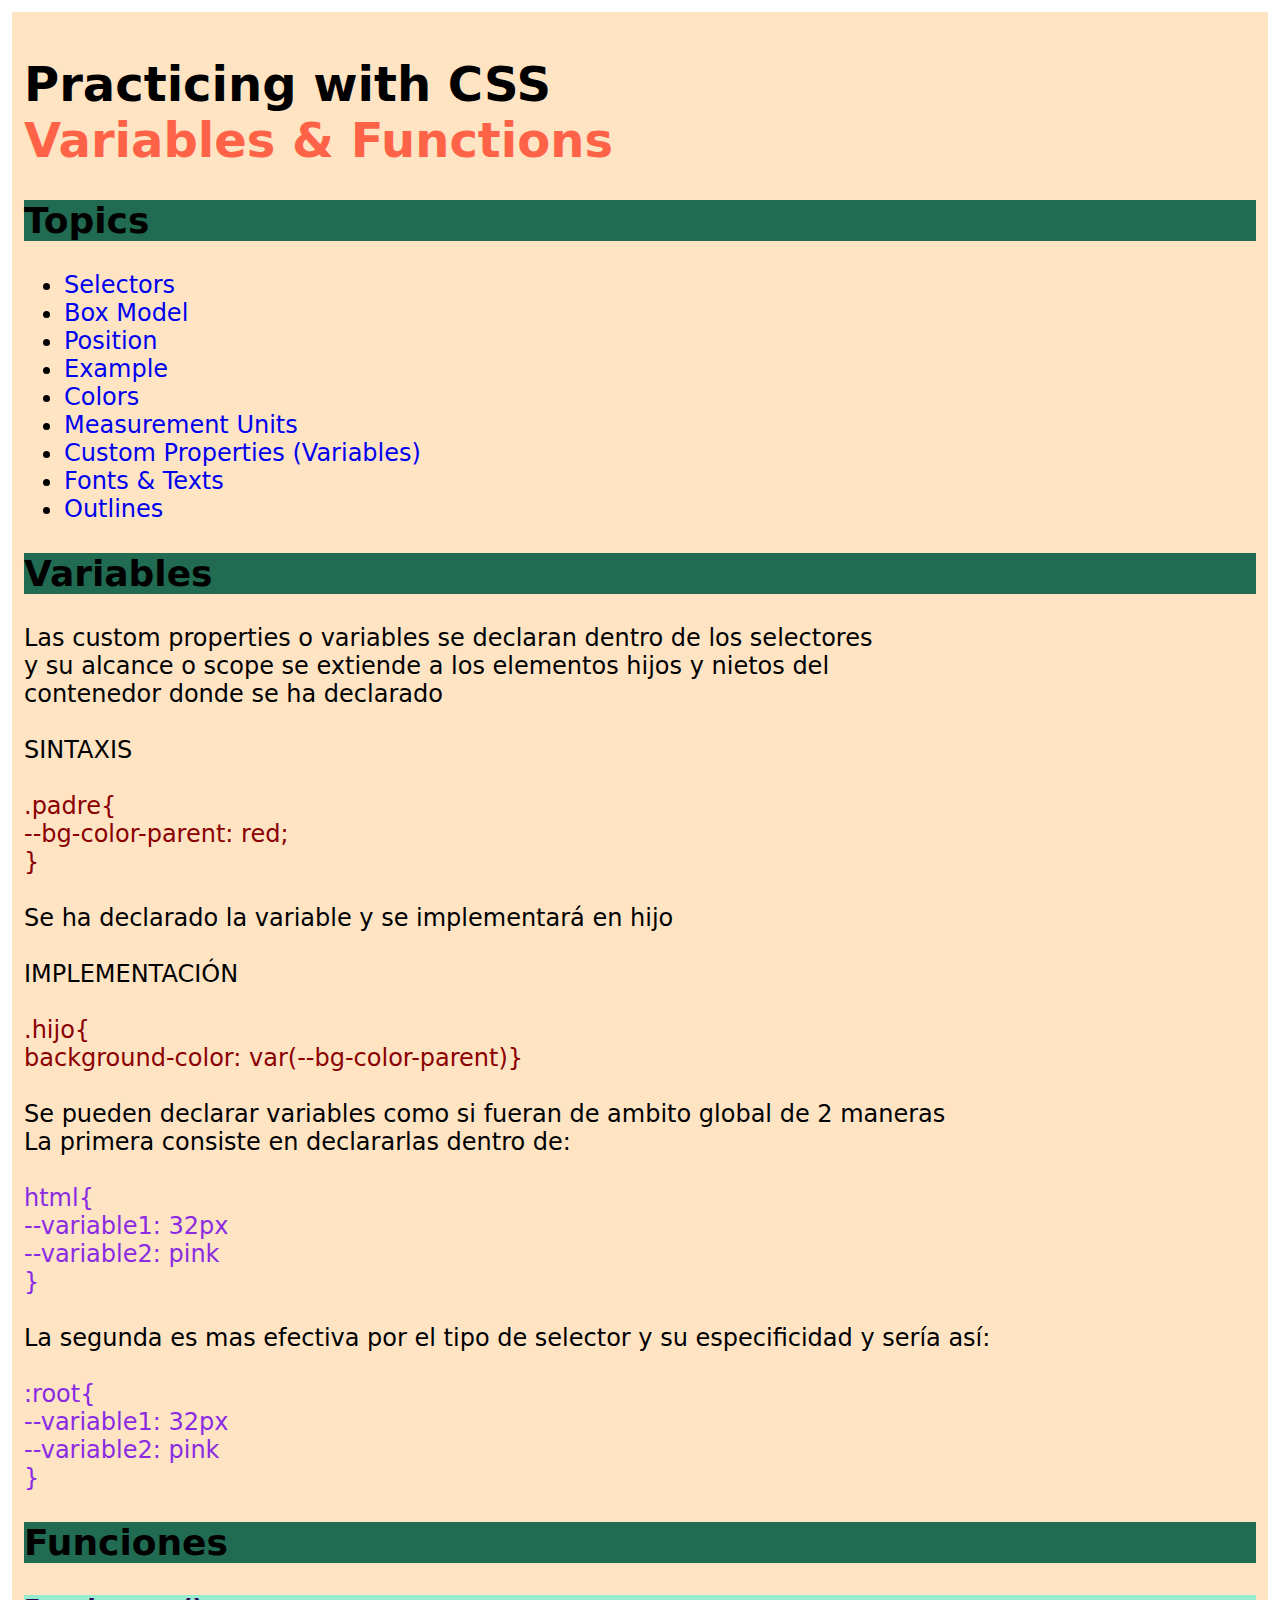
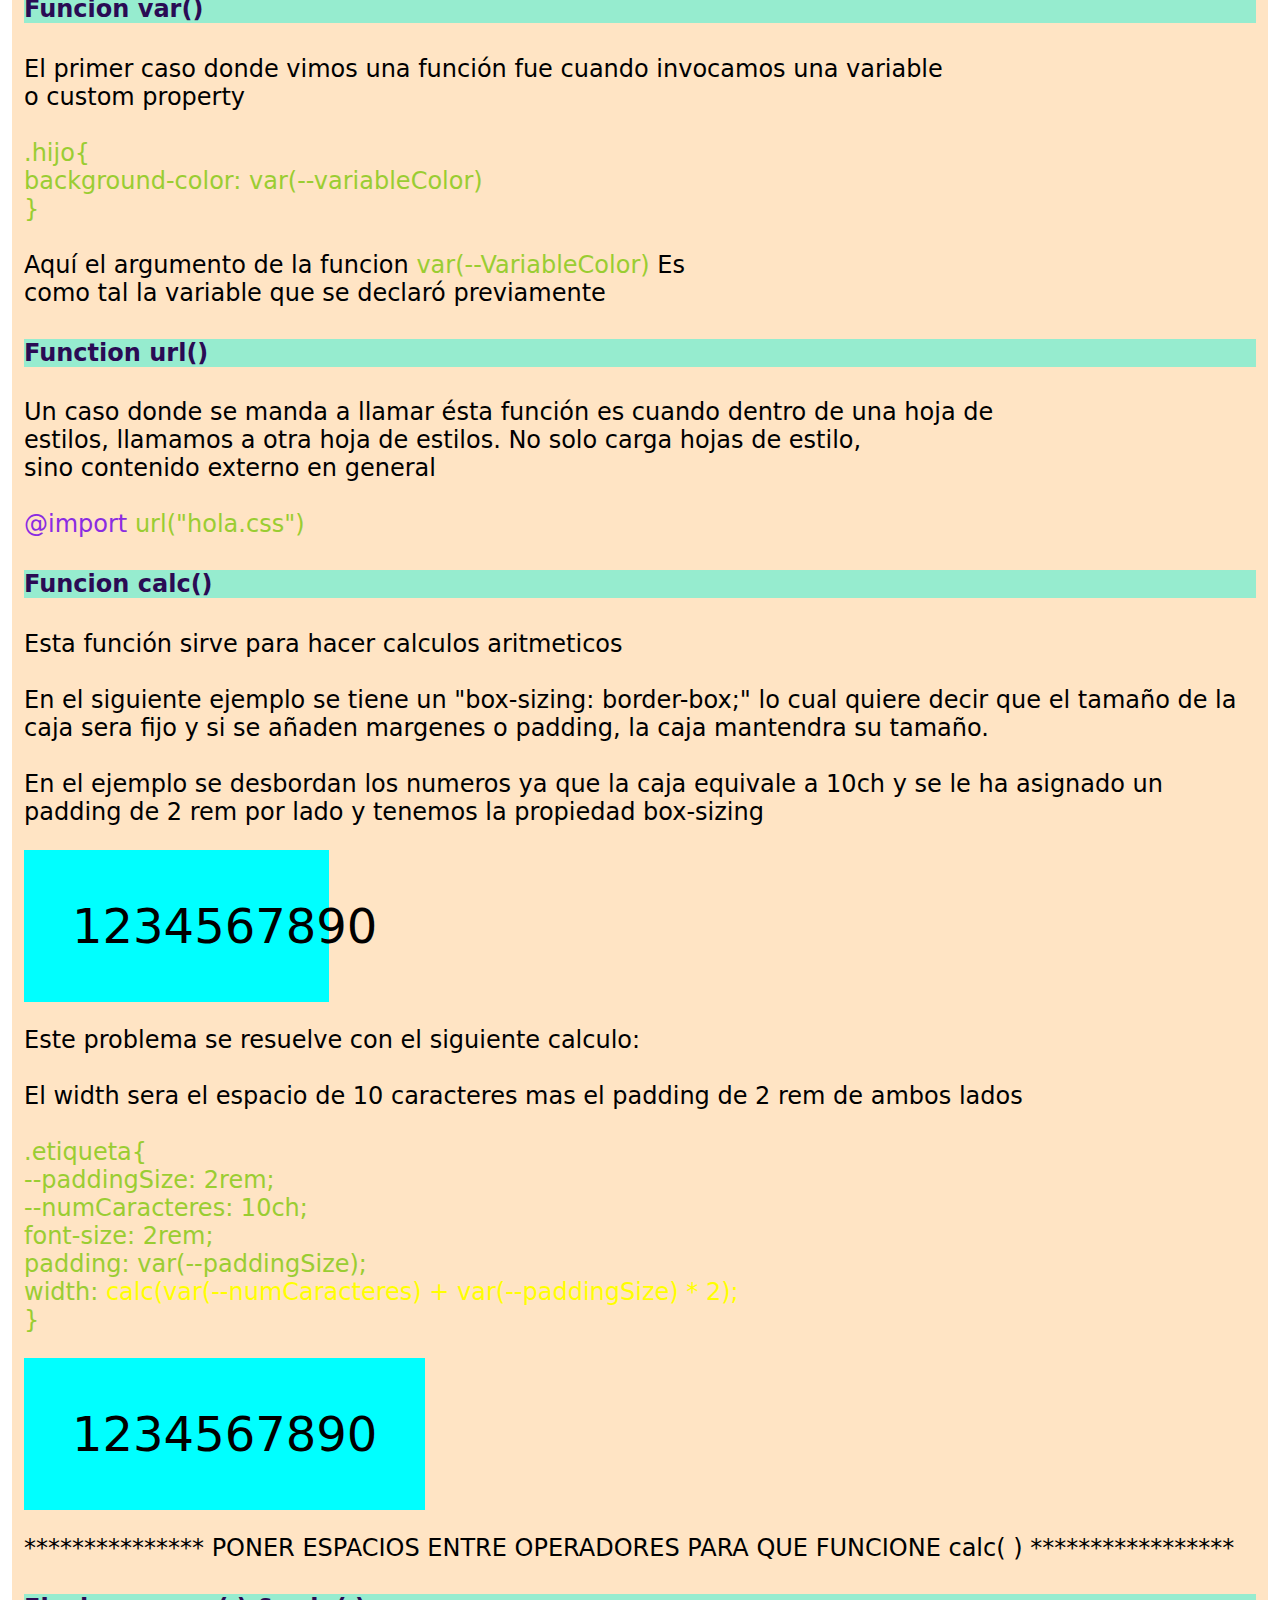
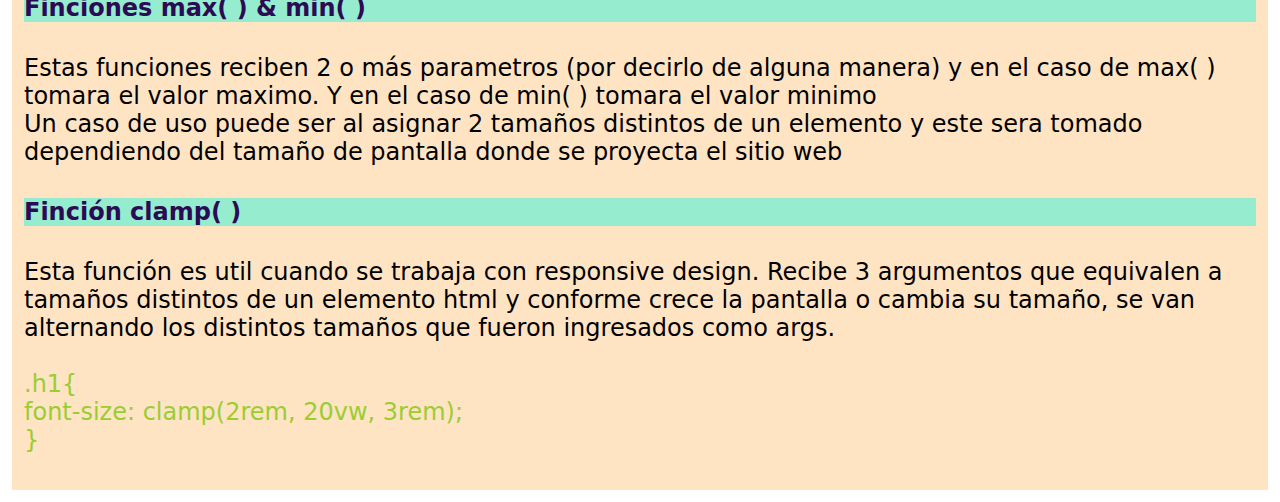
<file: variablesAndFunctions.html>
<!DOCTYPE html>
<html lang="en">
<head>
    <meta charset="UTF-8">
    <meta http-equiv="X-UA-Compatible" content="IE=edge">
    <meta name="viewport" content="width=device-width, initial-scale=1.0">
    <link href="estilos/variables.css" rel="stylesheet">
    <title>Variables css</title>
</head>
<body>
    <header></header>
    <div class="TheVeryBeginning">

        <h1>Practicing with CSS<br><span style="color:tomato;">Variables & Functions</span></h1>

        <article id="topicSection">
            <h2 class="bg-greenYellow">Topics</h2>
                <ul>
                    <li class="li selectors"><a class="text-item" href="index.html">Selectors</a></li>
                    <li class="li box-model"><a class="text-item" href="box-model.html">Box Model</a></li>
                    <li class="li positions"><a class="text-item" href="positions.html">Position</a></li>
                    <li class="li example"><a class="text-item" href="example.html#start">Example</a></li>
                    <li class="li colors"><a class="text-item" href="colors.html">Colors</a></li>
                    <li class="li measurement"><a class="text-item" href="measurementUnits.html">Measurement Units</a></li>
                    <li class="li variables"><a class="text-item" href="variablesAndFunctions.html">Custom Properties (Variables)</a></li>
                    <li class="li fonts-texts"><a class="text-item" href="fonts-texts.html">Fonts & Texts</a></li>
                    <li class="li outlines"><a class="text-item" href="outlines.html">Outlines</a></li>


                </ul>
        </article>

        <!--******************************************************************************+-->
        
        <h2>Variables</h2>
        <div class="parent-container">
            <section class="child-container-1">
                <p class="child-container-2">
                    Las custom properties o variables se declaran dentro de los selectores <br>
                    y su alcance o scope se extiende a los elementos hijos y nietos del <br>
                    contenedor donde se ha declarado <br><br>
                    SINTAXIS<br><br>
                        <span style="color:darkred">.padre{<br> --bg-color-parent: red;<br> }</span><br><br>
                        Se ha declarado la variable y se implementará en hijo <br><br>
                        IMPLEMENTACIÓN<br><br>
                        <span style="color: darkred">.hijo{<br>background-color: var(--bg-color-parent)}</span><br><br>
                        Se pueden declarar variables como si fueran de ambito global de 2 maneras <br>
                        La primera consiste en declararlas dentro de:<br><br>
                        <span style="color:blueviolet">html{<br> --variable1: 32px<br> --variable2: pink<br>}</span><br><br>
                        La segunda es mas efectiva por el tipo de selector y su especificidad y sería así:<br><br>
                        <span style="color: blueviolet">:root{<br> --variable1: 32px<br> --variable2: pink<br>}</span>
                </p>
            </section>
        </div>

        <h2>Funciones</h2>
        <div>
            <h4>Funcion var()</h4> <!--***********************************************-->
            <p>
                El primer caso donde vimos una función fue cuando invocamos una variable <br>
                o custom property<br><br>
                <span style="color: yellowgreen">.hijo{<br>background-color: var(--variableColor)<br>}</span><br><br>
                Aquí el argumento de la funcion <span style="color: yellowgreen">var(--VariableColor)</span> Es<br>
                como tal la variable que se declaró previamente
            </p>
            <h4>Function url()</h4> <!--***********************************************-->
            <p>
                Un caso donde se manda a llamar ésta función es cuando dentro de una hoja de<br>
                estilos, llamamos a otra hoja de estilos. No solo carga hojas de estilo,<br>
                sino contenido externo en general<br><br>
                <span style="color:blueviolet">@import</span> <span style="color: yellowgreen">url("hola.css")</span>
            </p>
            <h4>Funcion calc()</h4> <!--***********************************************-->
            <p>
                Esta función sirve para hacer calculos aritmeticos<br><br>

                En el siguiente ejemplo se tiene un "box-sizing: border-box;" lo cual
                quiere decir que el tamaño de la caja sera fijo y si se añaden margenes
                o padding, la caja mantendra su tamaño.<br><br>

                En el ejemplo se desbordan los numeros ya que la caja equivale a 10ch y 
                se le ha asignado un padding de 2 rem por lado y tenemos la 
                 propiedad box-sizing

                
            </p>
            <div class="ch-10">
                1234567890
            </div>
            <p>
                Este problema se resuelve con el siguiente calculo:<br><br>
                El width sera el espacio de 10 caracteres mas el padding de 2 rem de ambos lados<br><br>

                <span style="color:yellowgreen">.etiqueta{<br>
                --paddingSize: 2rem;<br>--numCaracteres: 10ch;<br>
                font-size: 2rem;<br>
                padding: var(--paddingSize);<br>
                width: <span style="color:yellow">calc(var(--numCaracteres) + var(--paddingSize) * 2);</span><br>}</span>
            </p>
            <div class="ch2-10">
                1234567890
            </div>
            <p>
                *************** PONER ESPACIOS ENTRE OPERADORES PARA QUE FUNCIONE calc( ) *****************
            </p>
            <h4>Finciones max( )  &  min( )</h4> <!--***********************************************-->
            <p>
                Estas funciones reciben 2 o más parametros (por decirlo de alguna manera) 
                y en el caso de max( ) tomara el valor maximo. Y en el caso de min( ) 
                tomara el valor minimo<br>
                Un caso de uso puede ser al asignar 2 tamaños distintos de un elemento y este sera 
                tomado dependiendo del tamaño de pantalla donde se proyecta el sitio web
            </p>
            <h4>Finción clamp( )</h4> <!--***********************************************-->
            <p>
                Esta función es util cuando se trabaja con responsive design.
                Recibe 3 argumentos que equivalen a tamaños distintos de un elemento html
                y conforme crece la pantalla o cambia su tamaño, se van alternando los 
                distintos tamaños que fueron ingresados como args.<br><br>

                <span style="color:yellowgreen">.h1{<br>
                    font-size: clamp(2rem, 20vw, 3rem);<br>
                }
            </p>

        </div>
    </div>
    
    
</body>
</html>
</file>
<file: estilos/indexStyles.css>
/* The very beginning START ********************************************************     */
*{
    font-family: system-ui;
    
}
html{
    scroll-behavior: smooth;
}
body{
    margin: 0;
}
h1{
    
    text-align: center;
}
h2{
    padding: 3px 15px;
    
}
.content-article{
    margin: 0 1rem;
    font-size: 1.2rem;
}
.bg-first{
    background-color: rgb(140, 22, 230);
}
.bg-second{
    background-color:rgb(175, 102, 231);
}
.bg-third{
    background-color:rgb(194, 121, 212);
}
.bg-fourth{
    background-color:rgb(235, 181, 246);
}
/* The very beginning END ********************************************************     */




/*    Code para aplicar border-box a todo el documento

html{
    box-sizing: border-box;
}

*,
*::after,
*::before{
    box-sizing: inherit;
}
*/


.links{
    background-color: midnightblue;
    color: gold;
    border-radius: 5px;
    padding: 1em;
    margin: auto;
    white-space: pre;
    font-weight: bold;
}
.links-width-1{
    width: 60%;
}
.links-width-2{
    width: 35%;
}
.text-15{
    font-size: 15px;
}
.text-20{
    font-size: 20px;
}
.text-30{
    font-size: 30px;
}
.text-item{
    font-size: 25px;
    color: crimson;
}
.text-item:hover{
    color: deeppink;
}
/*.pseudo-form *:focus{
    background-color: rgb(180, 125, 232);
}
 .pseudo-form *:valid{
    background-color: rgb(65, 215, 165);
}
.pseudo-form *:invalid{
    background-color: rgb(217, 127, 163);
} */
#basic-selectors h2:hover{
    color: rgb(239, 53, 232);
}
/* .pseudo-form *:not(br, a){
    background-color: rgb(248, 180, 9);
} */
.pseudo-form input[type="text"],
.pseudo-form input[type="email"],
.pseudo-form textarea{
    width: 300px;
    display: block;
    margin-bottom: 10px;
    border-width: 2px;
}


.list-days li:nth-child(even){
    background-color: aquamarine;
}
.list-days li:nth-child(odd){
    background-color: rgb(127, 189, 255);
}
.list-days li:hover{
    font-size: 20px;
    font-weight: bold;
    color:blueviolet;
}
.list-days{
    margin:50px;
}
#topic-section a{
    font-size: 25px;
    text-decoration: none;
}
.double-container{
    display: flex;
}
</file>
<file: estilos/bg-images.css>
/* The very beginning START ********************************************************     */
*{
    font-family: system-ui;
    
}
html{
    scroll-behavior: smooth;
}
body{
    margin: 0;
}
h1, h3{
    
    text-align: center;
}
/* h2{
    padding: 3px 15px;
    
} 
.content-article{
    margin: 0 1rem;
    font-size: 1.2rem;
}*/
.title-section{
    padding: 3px;
    background-color: purple;
    color: rgb(241, 187, 215);
}
#topic-section a{
    font-size: 25px;
    text-decoration: none;
    
}
li{
    list-style: none;
}
/* The very beginning END ********************************************************     */
.code{
    background-color: midnightblue;
    color: gold;
    border-radius: 5px;
    padding: 1em;
    width: 40%;
    margin: auto;
}
.subtitle{
    color:rgb(255, 0, 0) !important;
}
.description-text{
    width: 50%;
    margin: auto;
}
.box-bg-img{
    width: 400px;
    height: 400px;
    margin: auto;
    border:medium dashed black;
    background-color: aquamarine;
    background-image: url(../assets/img1.JPG); /*original img size 2736 * 3648px */
}
.box-bg-size{
    width: 400px;
    height: 400px;
    margin: auto;
    border:thick dashed black;
    background-color:darkorange;
    background-image: url(../assets/img1.JPG); /*original img size 2736 * 3648px */
    background-size: 200px 300px;
}
.box-bg-size2{
    width: 400px;
    height: 400px;
    margin: auto;
    border:thick dashed black;
    background-color:darkorange;
    background-image: url(../assets/img1.JPG); /*original img size 2736 * 3648px */
    background-size: cover; /*se asegura de que se cubra todo el contenedor mostrando ya sea
    una parte de la imagen y sin deformar dimensiones*/
}
.box-bg-size3{
    width: 400px;
    height: 400px;
    margin: auto;
    border:thick dashed black;
    background-color:darkorange;
    background-image: url(../assets/img1.JPG); /*original img size 2736 * 3648px */
    background-size: contain;/*se asegura que la imagen completa se muestre dentro del contenedor
    aunque esta no cubra en su totalidad el contenedor*/
}
.box-bg-repeat{
    width: 400px;
    height: 400px;
    margin: auto;
    border:thick dashed black;
    background-color:darkorange;
    background-image: url(../assets/img1.JPG); /*original img size 2736 * 3648px */
    background-size: contain;
    background-repeat: no-repeat;
}
.bg-pstn-father{
    width: 950px;
    margin: auto;
}
.box-bg-position{
    display: inline-block;
    width: 300px;
    height: 300px;
    border:thick dashed black;
    background-color:darkorange;
    background-image: url(../assets/img1.JPG); /*original img size 2736 * 3648px */
}
</file>
<file: estilos/boxModelStyle.css>
*{
    font-family: system-ui, -apple-system, BlinkMacSystemFont, 'Segoe UI', Roboto, Oxygen, Ubuntu, Cantarell, 'Open Sans', 'Helvetica Neue', sans-serif;
}
html{
    scroll-behavior: smooth;
}
/*    Code para aplicar border-box a todo el documento

html{
    box-sizing: border-box;
}

*,
*::after,
*::before{
    box-sizing: inherit;
}

*/
#topic-section a{
    font-size: 25px;
    text-decoration: none;
}
.text-item{
    font-size: 25px;
    color: crimson;
}
.text-item:hover{
    color: deeppink;
}
/*************************************************************************/
h1{
    font-size: 50px;
    text-align: center;
}
h1:hover{
    color: blueviolet;
}
.h2{
    background-color: rgb(237, 104, 235);
    padding: 2px;
}
.h2:hover{
    background-color: rgb(174, 57, 192);
    font-size: 25px;
}
.paragraphs>p{
    width: 500px;
    height: 150px;
}
.first-paragraph{
    border: 2px solid blue;
}
.second-paragraph{
    border: 4px dotted purple;
}
.third-paragraph{
    border: thin solid black;
}
.box1, .box2{
    background-color: rgb(187, 184, 184);
    margin: 20px 50px;
    padding: 50px 20px;
}
.container-inline{
    display: flex;
}
/**************************************************************************/
.inline-box{
    border: thin solid black;
    background-color: burlywood;
    padding: 15px;
}
.block-box{
    border: thin solid black;
    background-color: aquamarine;
    margin: 0;
    padding: 25px;
    margin-bottom: 15px;
}
.description{
    color: red;
    font-size: 22px;
    font-weight: bold;
}
/**************************************************************************/
.secondary{
    width:1000px;
    margin-left: auto;
    margin-right: auto;
}
h3{
    background-color: rgb(249, 177, 211);
    padding: 5px;
}
.hide-explanation{
    background-color: antiquewhite;
    border: thin solid black;
    padding:20px;
}
.disp-none{
    display: none;
}
.vis-hidden{
    visibility: hidden;
}
/**************************************************************************/
.box-overflow1, .box-overflow2{
    width:400px;
    height: 200px;
    overflow:visible;

}
.box-overflow1{
    background-color: aquamarine;
    overflow:hidden;
    display:inline-block;
    float:left;
}
.box-overflow2{
    background-color: darkkhaki;
    overflow: scroll;
    display:inline-block;
    float: right;
}
.fixer{
    clear: both;
}
/******************************************************************************/
.box-sizing-one, .box-sizing-two{
    width:350px;
    height: 180px;
    margin: 50px;
    background-color: rgb(230, 194, 230);
    display: inline-block;

    padding: 25px;
    border: 10px solid black;
}
.box-sizing-two{
    box-sizing: border-box;
}
</file>
<file: estilos/colorsStyle.css>
*{
    font-family: system-ui, -apple-system, BlinkMacSystemFont, 'Segoe UI', Roboto, Oxygen, Ubuntu, Cantarell, 'Open Sans', 'Helvetica Neue', sans-serif;
}
html{
    scroll-behavior: smooth;
}
/*    Code para aplicar border-box a todo el documento

html{
    box-sizing: border-box;
}

*,
*::after,
*::before{
    box-sizing: inherit;
}

*/
h1{
    font-size: 50px;
    text-align: center;
}
.h2{
    background-color: rgb(127, 162, 236);
    padding: 2px;
}
.h2:hover{
    background-color: rgb(75, 129, 200);
    font-size: 25px;
}
#topic-section a{
    font-size: 25px;
    text-decoration: none;
}
</file>
<file: estilos/exampleStyle.css>
*{
    font-family: system-ui;
}
html{
    scroll-behavior: smooth;
}
/*    Code para aplicar border-box a todo el documento

html{
    box-sizing: border-box;
}

*,
*::after,
*::before{
    box-sizing: inherit;
}

*/
body{
    margin:0;
}
.go-top{
    padding: 15px;
    font-size: 20px;
    text-decoration: none;
    border-radius: 3px;
    border: 1px solid black;
    margin-left: 1220px;
    box-shadow: 2px 2px 5px black;
    background-color: blueviolet;


    position: sticky;
    top: 570px;
    z-index: 250;
}
.go-top:hover{
    background-color: rgb(165, 101, 225);
}
header{   /*recuadro morado en el top de pagina*/
    background-color: plum;
    width: 100%;
    height: 80px;
    position: sticky;
    top: 0;
    z-index: 100;
}
.content{
    margin: 0 10px; /*solo margen a los lados*/
}
h2{
    padding: 5px;
    background-color: black;
    color: white;
    margin-top: 0;
    margin-bottom: 0;
}
#topic-section a{
    font-size: 25px;
    text-decoration: none;
}
/***********************************************************************/
.slide{
    width: 100%;
    height: 100vh;

    background-color: rgb(196, 246, 246);
}
.slide:nth-child(odd){
    background-color: rgb(247, 188, 137);
}
.slide-title{
    text-align: center;
    position: sticky;
    top: 80px; /*cuando llegue a 80px del tope, este se quedara pegado*/
}
/******************************************************************************/
.modal-window p{
    color: blue;
    padding: 10px;
}
.modal-window .title{
    color: black;
    padding: 10px;
    
}
.modal-window{
    background-color: black;
    display: none;

    position: fixed;
    top: 0;
    right: 0;
    bottom: 0;
    left: 0;
    opacity: 0.7;
    z-index: 260;
}
.modal-window:target{
    display:block;
}
</file>
<file: estilos/fonts-textsStyle.css>
*{
    font-family: system-ui;
}
html{
    scroll-behavior: smooth;
}
h1{
    font-size: 50px;
    text-align: center;
}
.h2-main{
    padding: 3px;
    background-color: purple;
    color: rgb(241, 187, 215);
}
h3{
    color: darkgoldenrod;
}
body{
    margin: 0;
}
#topic-section a{
    font-size: 25px;
    text-decoration: none;
}
.fnt{
    margin-left: auto;
    margin-right: auto;
    width: 500px;
    font-size: 1.2rem;
}
.internal-content{
    margin: 1rem;
}

.fnt{
    font-family: 'Geostar', cursive;
}
.links{
    background-color: midnightblue;
    color: gold;
    border-radius: 5px;
    padding: 1em;
    width: 50%;
    margin: auto;
}
.css-code{
    
    white-space: pre;
}
.overflow{
    background-color: aquamarine;
    border: thin solid black;
    width: 30%;

    white-space: nowrap;
    overflow: hidden;
    text-overflow: ellipsis;
}

.container-inline{
    display: flex;
}
.card-icon{
    width: 20%;
    border:thin solid black;
    text-align: center;
    border-radius: 8px;
    padding: 8px;
    text-transform: uppercase;
}
.erste{
    background-color: rgb(239, 211, 239) !important;
    margin-left: 10%;
    margin-right: 5%;
}
.zweite{
    margin-left: 5%;
    margin-right: 5%;
}
.dritte{
    margin-left: 5%;
    margin-right: 10%;
}
.material-symbols-outlined {
    font-size: 3rem;
    margin: 2px;
    font-variation-settings:
    'FILL' 0,
    'wght' 800,
    'GRAD' 0,
    'opsz' 100
}
.css-box{
    border:thin black solid;
}
</file>
<file: estilos/measurementUnits.css>
*{
    font-family: system-ui, -apple-system, BlinkMacSystemFont, 'Segoe UI', Roboto, Oxygen, Ubuntu, Cantarell, 'Open Sans', 'Helvetica Neue', sans-serif;

}
html{
    scroll-behavior: smooth;
}
/*    Code para aplicar border-box a todo el documento

html{
    box-sizing: border-box;
}

*,
*::after,
*::before{
    box-sizing: inherit;
}

*/
body{
    margin: 0;
}
header{
    position: sticky;
    top: 0;
    background-color: blueviolet;
    height: 6em;
}
.theVeryBeginning{
    margin:0.5em;
}
h1{
    text-align: center;
}
h2{
    padding: 5px;
    background-color: rgb(97, 20, 20);
    color: white;
    margin-top: 0;
    margin-bottom: 0;
}
h2:hover{
    background-color: indianred;
}
.text-item{
    font-size: 25px;
    color: crimson;
}
.text-item:hover{
    color: deeppink;
}
#topicSection a{
    font-size: 25px;
    text-decoration: none;
}
.viewport-width{
    background-color: rgb(226, 206, 89);
    width: 100vw;
}
</file>
<file: estilos/outlines.css>
/* The very beginning START ********************************************************     */
*{
    font-family: system-ui;
    
}
html{
    scroll-behavior: smooth;
}
body{
    margin: 0;
}
h1{
    
    text-align: center;
}
h2{
    padding: 3px 15px;
    
}
.content-article{
    margin: 0 1rem;
    font-size: 1.2rem;
}
.bg-first{
    background-color: rgb(140, 22, 230);
}
.bg-second{
    background-color:rgb(175, 102, 231);
}
.bg-third{
    background-color:rgb(194, 121, 212);
}
.bg-fourth{
    background-color:rgb(235, 181, 246);
}
#topic-section a{
    font-size: 25px;
    text-decoration: none;
}
/* The very beginning END ********************************************************     */
.border-box{
    width:300px;
    height:300px;
    border: thin black solid;
    margin-bottom: 20px;
    margin-right: auto;
    margin-left: auto;
}

.a{
    border-radius: 50px;
    background-color: khaki;
}
.b{
    border-bottom-left-radius: 50px;
    background-color: rgb(234, 155, 237);
}
.c{
    border-top-right-radius: 50px;
    background-color: rgb(132, 235, 208);
}
.d{
    border-radius: 20px 70px;
    background-color: rgb(235, 201, 132);
}
.e{
    border-radius: 20px 70px 0;
    background-color: rgb(132, 235, 163);
}
.f{
    border-radius: 50%;
    background-color: rgb(234, 149, 162);
}
.g{
    border-radius: 20px / 70px ;
    background-color: khaki;
}
.h{
    border-radius: 20px 40px/ 60px;
    background-color: rgb(234, 155, 237);
}
</file>
<file: estilos/positionsStyle.css>
*{
    font-family: system-ui, -apple-system, BlinkMacSystemFont, 'Segoe UI', Roboto, Oxygen, Ubuntu, Cantarell, 'Open Sans', 'Helvetica Neue', sans-serif;
}
html{
    scroll-behavior: smooth;
}
/*************************************************************************/
/*    Code para aplicar border-box a todo el documento

html{
    box-sizing: border-box;
}

*,
*::after,
*::before{
    box-sizing: inherit;
}

*/
h1{
    font-size: 50px;
    text-align: center;
}
#topic-section a{
    font-size: 25px;
    text-decoration: none;
}
.text-item{
    font-size: 25px;
    color: crimson;
}
.text-item:hover{
    color: deeppink;
}
h2{
    padding: 3px;
    background-color:orange ;
}
/********************************************************************/
.relative-title{
    background-color: greenyellow;
}
.relative-item{
    margin: 10px;
    padding: 3px;
    background-color:lightgreen
}
.relative-parent{
    width: 70%;
    height: 300px;
    border: thin solid black;
    margin-left: auto;
    margin-right: auto;
}
.relative-parent div:nth-child(2){
    background-color: rgb(183, 238, 183);
    position: relative;
    top:90px;
    left:30px;
    font-weight: bold;
}
/**************************************************************************************/
.fixed-title{
    background-color: palevioletred;
}
.fixed-parent{
    width: 70%;
    height: 300px;
    border: thin solid black;
    margin-left: auto;
    margin-right: auto;
}
.fixed-parent p{
    margin: 10px;
}
.fixed-element{
    font-weight: bold;
    background-color: pink;
    
    position:fixed;
    top:500px;
    right: 150px;
}
/******************************************************************************+*/
.sticky-title{
    background-color: aqua;
}
.sticky-parent{
    width: 70%;
    height: 600px;
    border: thin solid black;
    margin-left: auto;
    margin-right: auto;
}
.sticky-parent p{
    margin-left: 10px;
}
.sticky-item{
    width: 150px;
    height: 280px;
    background-color: rgb(183, 229, 245);
    margin-left: 50px;

    position:sticky;
    top: 200px;
}
/******************************************************************************+*/
.z-index-parent{
    width: 70%;
    height: 400px;
    border: thin solid black;
    margin-left: auto;
    margin-right: auto;
}
</file>
<file: estilos/variables.css>
:root{
    font-family: system-ui;
    font-size: 24px;
    --bg-titles: rgb(33, 107, 82);
    --bg-ex-calc: aqua;
}

/*    Code para aplicar border-box a todo el documento

html{
    box-sizing: border-box;
}

*,
*::after,
*::before{
    box-sizing: inherit;
}

*/

body{
    margin: 0;
}
.TheVeryBeginning{
    margin: 0.5rem;
    padding: 0.5rem;
    background-color: bisque;
}
.text-item{
    text-decoration: none;
}
.text-item:hover{
    color: var(--bg-titles)
}
h2{
    background-color: var(--bg-titles);
}
h4{
    background-color: rgb(150, 236, 207);
    color: rgb(42, 11, 84);
}

.ch-10{
    background-color: var(--bg-ex-calc) !important;
    font-size: 2rem;
    box-sizing: border-box;
    width: 10ch;
    padding: 2rem;
}

.ch2-10{
    --padding: 2rem;
    --numCaracteres: 10ch;

    background-color: var(--bg-ex-calc);
    font-size: 2rem;
    box-sizing: border-box;

    padding: var(--padding);
    width: calc(var(--numCaracteres) + var(--padding) * 2)
}
</file>
